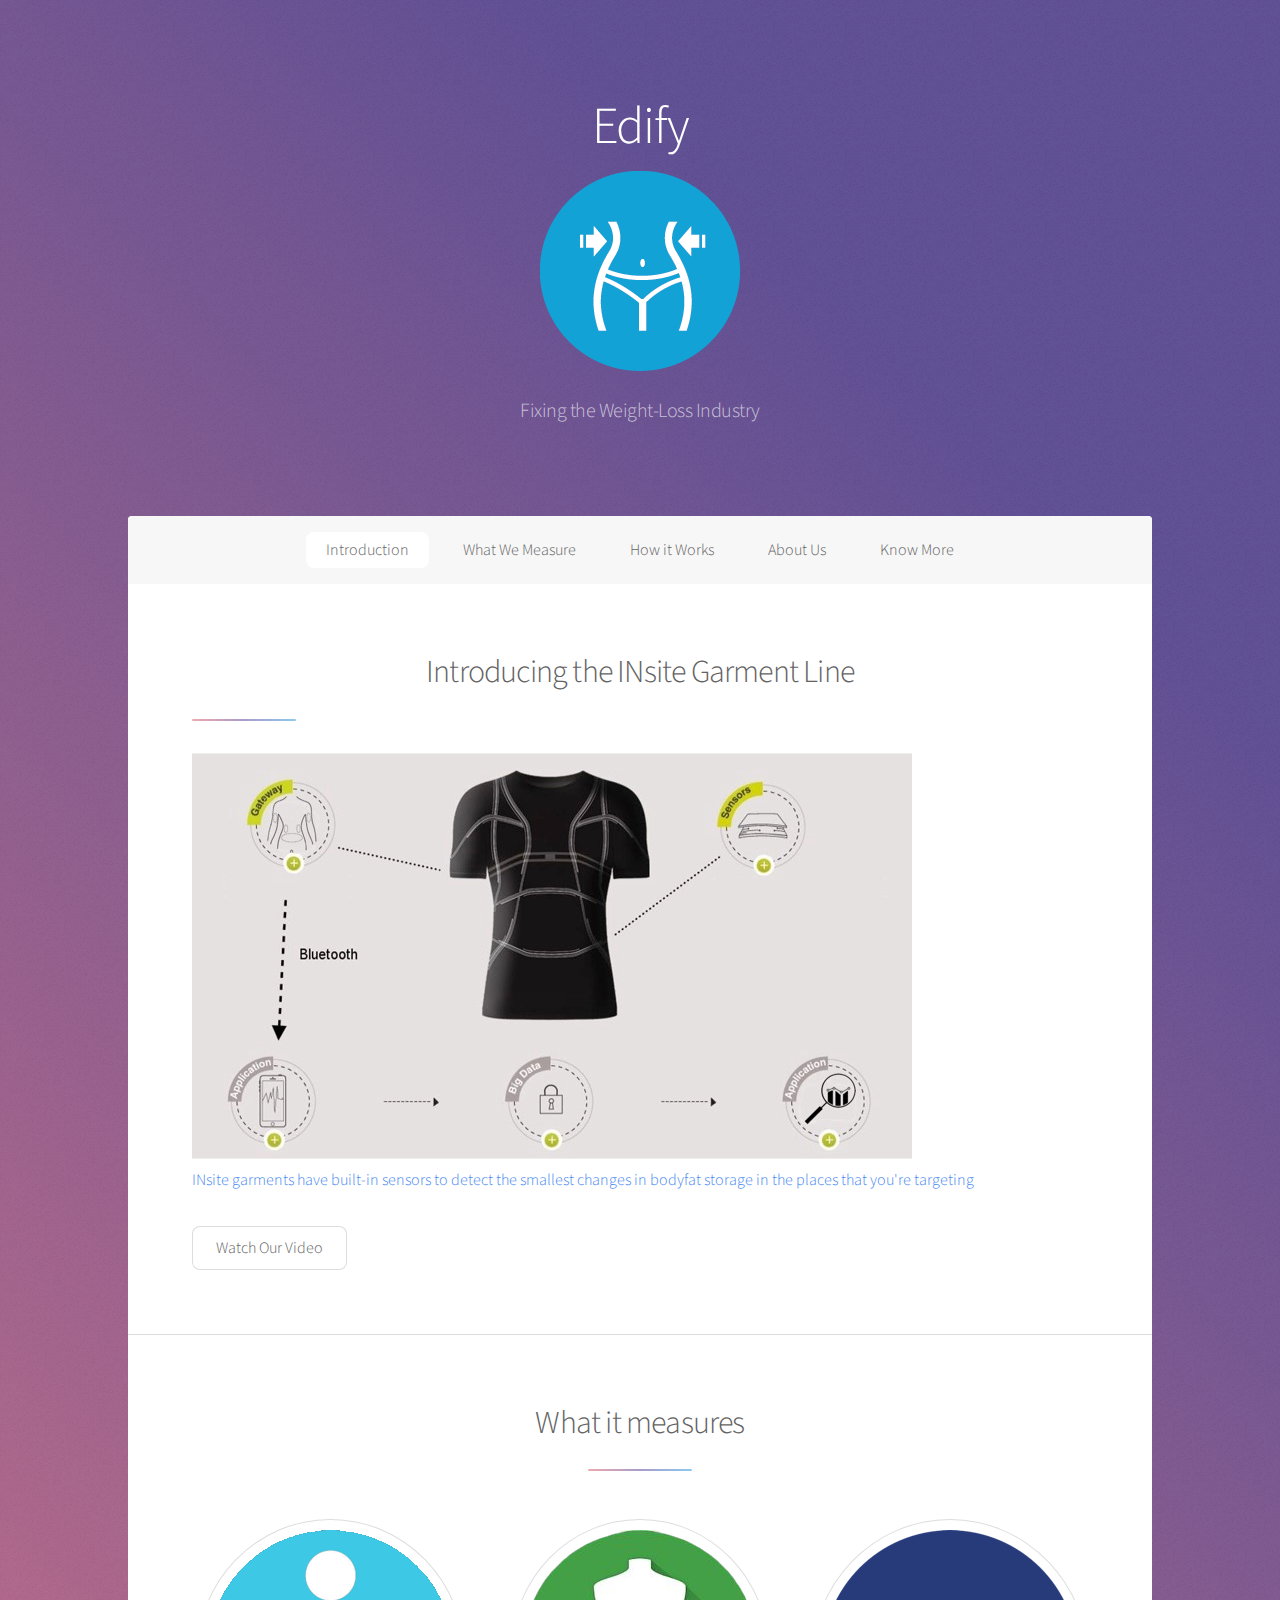
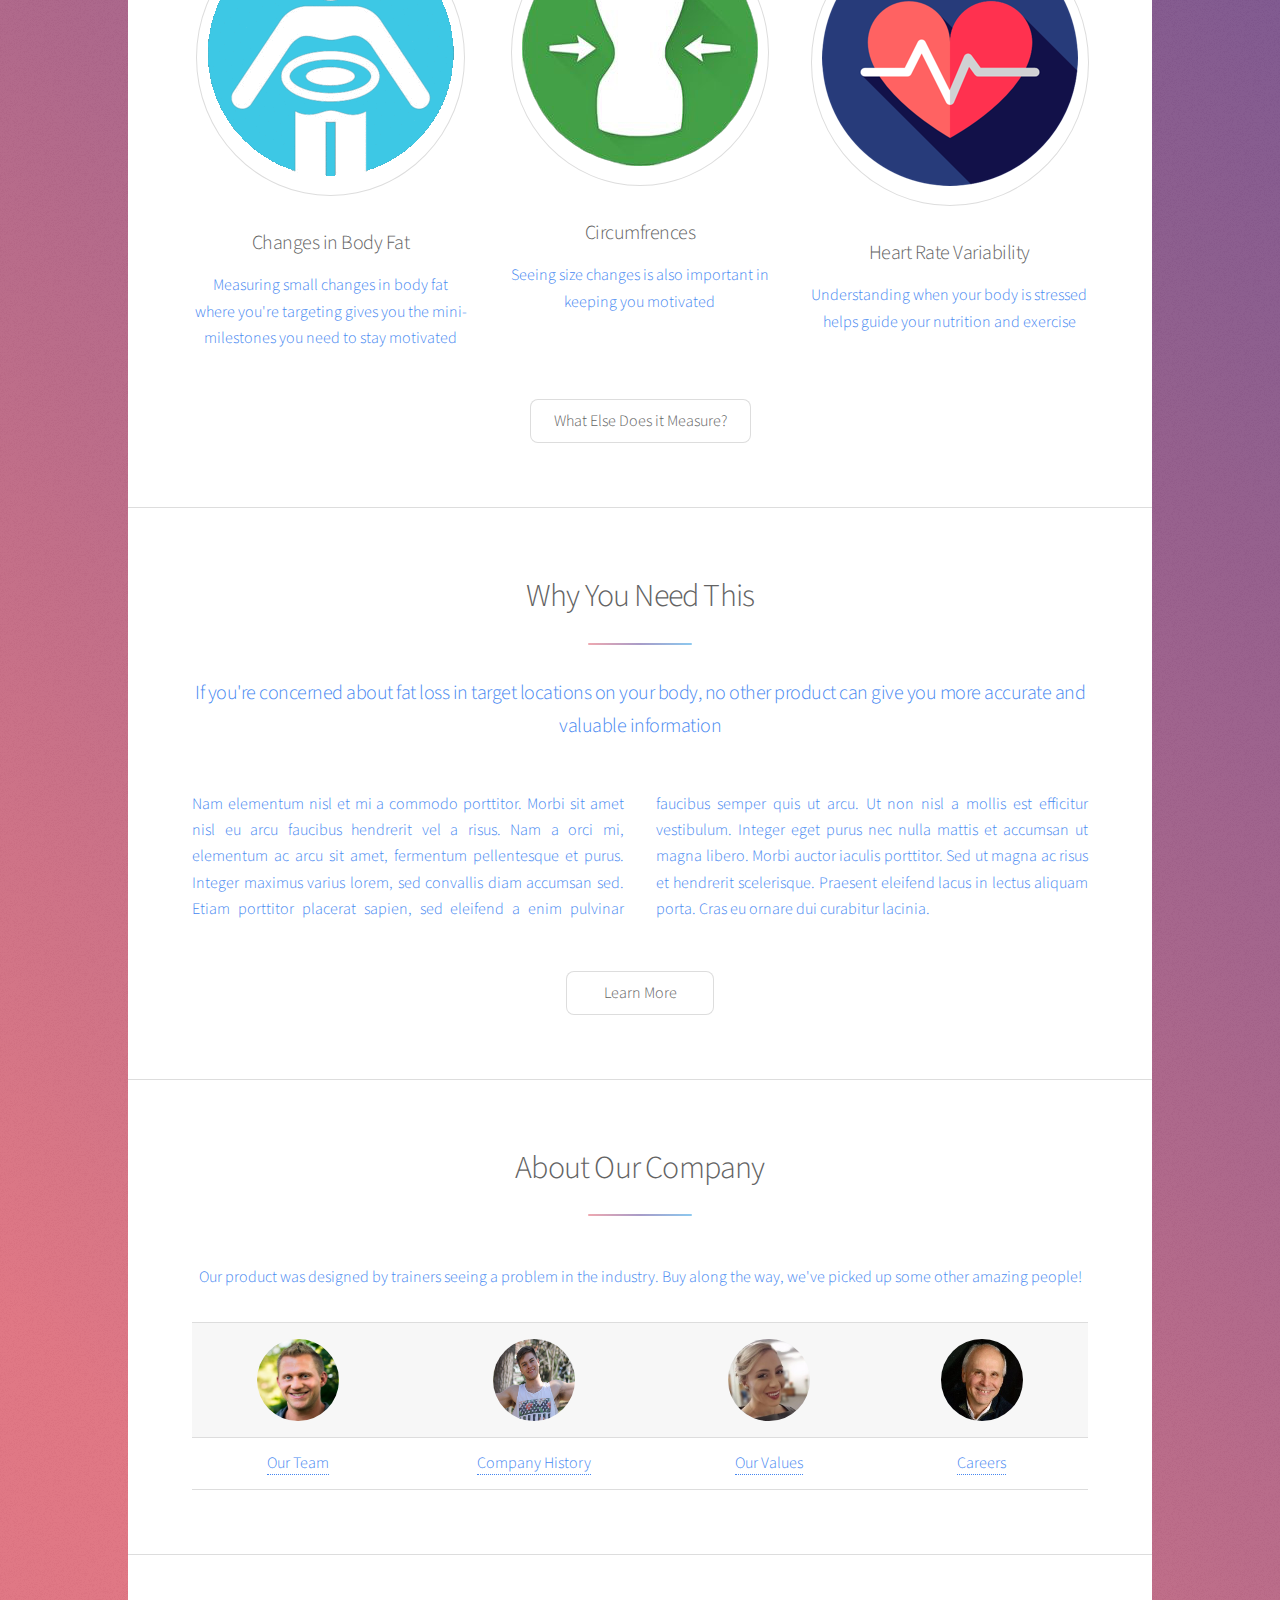
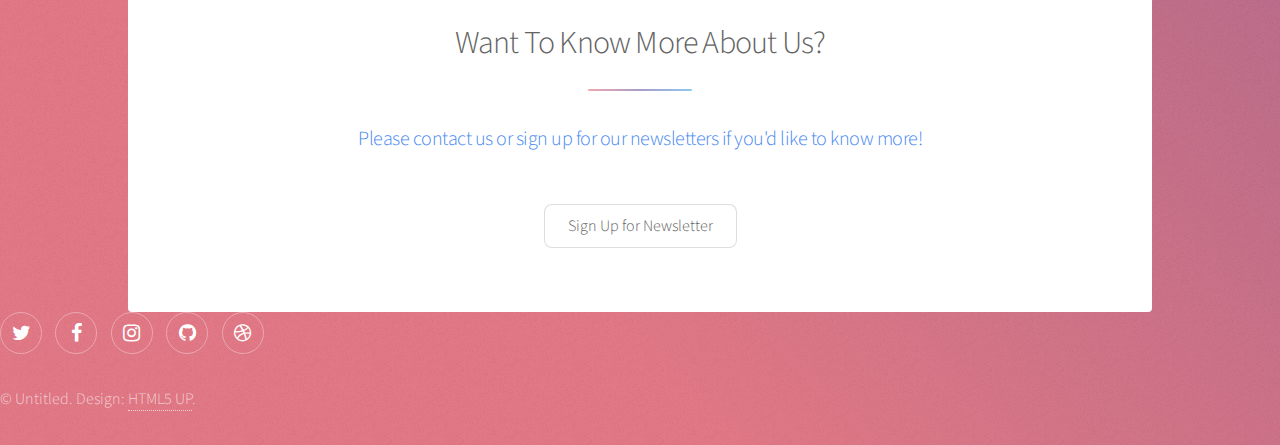
<file: index.html>
<!DOCTYPE HTML>
<!--
	Stellar by HTML5 UP
	html5up.net | @ajlkn
	Free for personal and commercial use under the CCA 3.0 license (html5up.net/license)
-->
<html>
	<head>
		<title>Edify</title>
		<meta charset="utf-8" />
		<meta name="viewport" content="width=device-width, initial-scale=1" />
		<!--[if lte IE 8]><script src="assets/js/ie/html5shiv.js"></script><![endif]-->
		<link rel="stylesheet" href="assets/css/main.css" />
		<!--[if lte IE 9]><link rel="stylesheet" href="assets/css/ie9.css" /><![endif]-->
		<!--[if lte IE 8]><link rel="stylesheet" href="assets/css/ie8.css" /><![endif]-->
		<style>
            .round {
                border-radius: 50%;
                overflow: hidden;
                width: 90px;
                height: 90px;
                padding: 4px;
                display: block;
            }
            .round img {
                display: block;
            /* Stretch 
                  height: 100%;
                  width: 100%; */
            min-width: 100%;
            min-height: 100%;
            }
        </style>
	</head>
	<body>

		<!-- Wrapper -->
			<div id="wrapper">

				<!-- Header -->
					<header id="header" class="alt">
					<h1>Edify</h1>
						<span class="logo"><img src="images/icon2.png" alt="" /></span>
						
						<p>Fixing the Weight-Loss Industry</p>
					</header>

				<!-- Nav -->
					<nav id="nav">
						<ul>
							<li><a href="#intro" class="active">Introduction</a></li>
							<li><a href="#first">What We Measure</a></li>
							<li><a href="#second">How it Works</a></li>
							<li><a href="#third">About Us</a></li>
							<li><a href="#cta">Know More</a></li>
						</ul>
					</nav>

				<!-- Main -->
					<div id="main">

						<!-- Introduction -->
							<section id="intro" class="main">
								<div class="spotlight">
									<div class="content">
										<header class="major" align="center">
											<h2>Introducing the INsite Garment Line</h2>
										</header>
										<div class="imgg" align="center" ><img src="images/shirt.jpg" /></div>
										<p>INsite garments have built-in sensors to detect the smallest changes in bodyfat storage in the places that you're targeting</p>
										<ul class="actions">
										
											<li><a href="edify.mp4" class="button" align="center">Watch Our Video</a></li>
										</ul>
									</div>
									
								</div>
							</section>

						<!-- First Section -->
							<section id="first" class="main special">
								<header class="major">
									<h2>What it measures</h2>
								</header>
								<ul class="features">
									<li>
										<span class="icon major"><img src="images/fat.png"/></span>
										<h3>Changes in Body Fat</h3>
										<p>Measuring small changes in body fat where you're targeting gives you the mini-milestones you need to stay motivated</p>
									</li>
									<li>
										<span class="icon major"><img src="images/waist.png"/></span>
										<h3>Circumfrences</h3>
										<p>Seeing size changes is also important in keeping you motivated</p>
									</li>
									<li>
										<span class="icon major"><img src="images/heart.png"/></span>
										<h3>Heart Rate Variability</h3>
										<p>Understanding when your body is stressed helps guide your nutrition and exercise </p>
									</li>
								</ul>
								<footer class="major">
									<ul class="actions">
										<li><a href="generic.html" class="button">What Else Does it Measure?</a></li>
									</ul>
								</footer>
							</section>

						<!-- Second Section -->
							<section id="second" class="main special">
								<header class="major">
									<h2>Why You Need This</h2>
									<p>If you're concerned about fat loss in target locations on your body, no other product can give you more accurate and valuable information</p>
								</header>
								
								<p class="content">Nam elementum nisl et mi a commodo porttitor. Morbi sit amet nisl eu arcu faucibus hendrerit vel a risus. Nam a orci mi, elementum ac arcu sit amet, fermentum pellentesque et purus. Integer maximus varius lorem, sed convallis diam accumsan sed. Etiam porttitor placerat sapien, sed eleifend a enim pulvinar faucibus semper quis ut arcu. Ut non nisl a mollis est efficitur vestibulum. Integer eget purus nec nulla mattis et accumsan ut magna libero. Morbi auctor iaculis porttitor. Sed ut magna ac risus et hendrerit scelerisque. Praesent eleifend lacus in lectus aliquam porta. Cras eu ornare dui curabitur lacinia.</p>
								<footer class="major">
									<ul class="actions">
										<li><a href="generic.html" class="button">Learn More</a></li>
									</ul>
								</footer>
							</section>

						<!-- About Us -->
							<section id="third" class="main special">	
								<header class="major">
									<h2>About Our Company</h2>
									</header>
									<p>Our product was designed by trainers seeing a problem in the industry.  Buy along the way, we've picked up some other amazing people!</p>
										<table width="100%">
											<tr>
		    									<td colspan="1" align="center"> <img class="round" width= "50%" height= auto src="images/0455d41.jpg"/></td>
												<td colspan="1" align="center"> <img class="round" width= "50%" height= auto src="images/cade.jpg"/></td>
												<td colspan="1" align="center"> <img class="round" width= "50%"  height= auto src="images/lexi.jpg"/></td>
												<td colspan="1" align="center"> <img class="round" width= "50%" height= auto src="images/Terry.jpg"/></td>
											</tr>
										<tr>
		  									<td colspan="1" align="center"> <a href="The Team fixed.html"> Our Team </td>
											<td colspan="1" align="center"> <a href="timeline2.html"> Company History </td>
											<td colspan="1" align="center"> <a href="Our Values fixed.html"> Our Values </td>
											<td colspan="1" align="center"> <a href="Careers fixed.html"> Careers </td>
										</tr>
									</table><ul class="actions">
											
										</ul>
									
							</section>
						<!-- Get Started -->
							<section id="cta" class="main special">
								<header class="major">
									<h2>Want To Know More About Us?</h2>
									<p>Please contact us or sign up for our newsletters if you'd like to know more! </p>
								</header>
								<footer class="major">
									<ul class="actions">
										
										<li><a class="button" id="myBtn">Sign Up for Newsletter</a></li>
									</ul>
								</footer>
								<div id="myModal" class="modal" style="
		display: none;
		position: fixed;
		z-index: 1;
		padding: 100px;
		left: 0;
		top: 0;
		height: 100%;
		width: 100%;
		overflow: auto;
		background-color: rgb(0,0,0);
		background-color: rgba(0,0,0,0.0);">

	<!this div is the actual content of the popup, the div above this one just sets up the popup for javascript>
	<div class="modal-content" style="
		background-color: #ffffff;
		margin: auto;
		padding: 20px;
		border: solid 1px #888;
		width: 80%;">
		<span class="close" style="color: #aaaaaa;
		float: right;
		font-size: 28px;
		font-weight: bold;">&times;</span>
		<center>

		<div id="main" style="background-color: #555;">
			<img src="images/newsletter.png" style="height:150px;width:150px;"/>
			<br />
			<h1 style="color: white;">Keep in touch.</h1>
			<h3 style="color: white;">Our newsletter is the best way to stay up-to-date on our projects and other information.</h3>
			<br />
			<p style="color: white;">Don't worry, we hate spam too.</p>

		</div>

		<div id="form" style="width: 540px; padding: 10px; border-radius: 20px; overflow: hidden;" style="background-color: #ffffff;">
		<form>
			<div>
				
					<input type="text" name="name" placeholder="Name" style="color: white;"/>
				
				
					<input type="email" name="email" placeholder="Email Address"/>
				
			</div>
			<p>
				<div id="form-subscribe">
					<button type="submit" style="font-size: 16px;">Subscribe</button>
				</div>
			</div>
		</form>
		</div>

		</center>
	</div>
</div>


<script>
var modal = document.getElementById("myModal");
var btn = document.getElementById("myBtn");
var span = document.getElementsByClassName("close")[0];
btn.onclick = function() {
	modal.style.display = "block";
}	
span.onclick = function() {
	modal.style.display = "none";
}
window.onclick = function(element) {
	if (event.target == modal) {
		modal.style.display = "none";
	}
}
</script>
							</section>

					</div>

				<!-- Footer 
					<footer id="footer">
						<section>
							<h2>Aliquam sed mauris</h2>
							<p>Sed lorem ipsum dolor sit amet et nullam consequat feugiat consequat magna adipiscing tempus etiam dolore veroeros. eget dapibus mauris. Cras aliquet, nisl ut viverra sollicitudin, ligula erat egestas velit, vitae tincidunt odio.</p>
							<ul class="actions">
								<li><a href="generic.html" class="button">Learn More</a></li>
							</ul>
						</section>
						<section>
							<h2>Etiam feugiat</h2>
							<dl class="alt">
								<dt>Address</dt>
								<dd>1234 Somewhere Road &bull; Nashville, TN 00000 &bull; USA</dd>
								<dt>Phone</dt>
								<dd>(000) 000-0000 x 0000</dd>
								<dt>Email</dt>
								<dd><a href="#">appl0051@umn.edu</a></dd>
							</dl>-->
							<ul class="icons" align="centered">
								<li><a href="https://twitter.com/EdifyYourBody" align="centered" class="icon fa-twitter alt"><span class="label">Twitter</span></a></li>
								<li><a href="https://www.facebook.com/DIY-Health-303460433114588/?ref=bookmarks" align="centered" class="icon fa-facebook alt"><span class="label">Facebook</span></a></li>
								<li><a href="#" align="centered" class="icon fa-instagram alt"><span class="label">Instagram</span></a></li>
								<li><a href="#" align="centered" class="icon fa-github alt"><span class="label">GitHub</span></a></li>
								<li><a href="#" align="centered" class="icon fa-dribbble alt"><span class="label">Dribbble</span></a></li>
							</ul>
						</section>
						<p class="copyright">&copy; Untitled. Design: <a href="https://html5up.net">HTML5 UP</a>.</p>
					</footer>

			</div>

		<!-- Scripts -->
			<script src="assets/js/jquery.min.js"></script>
			<script src="assets/js/jquery.scrollex.min.js"></script>
			<script src="assets/js/jquery.scrolly.min.js"></script>
			<script src="assets/js/skel.min.js"></script>
			<script src="assets/js/util.js"></script>
			<!--[if lte IE 8]><script src="assets/js/ie/respond.min.js"></script><![endif]-->
			<script src="assets/js/main.js"></script>

	</body>
</html>
</file>
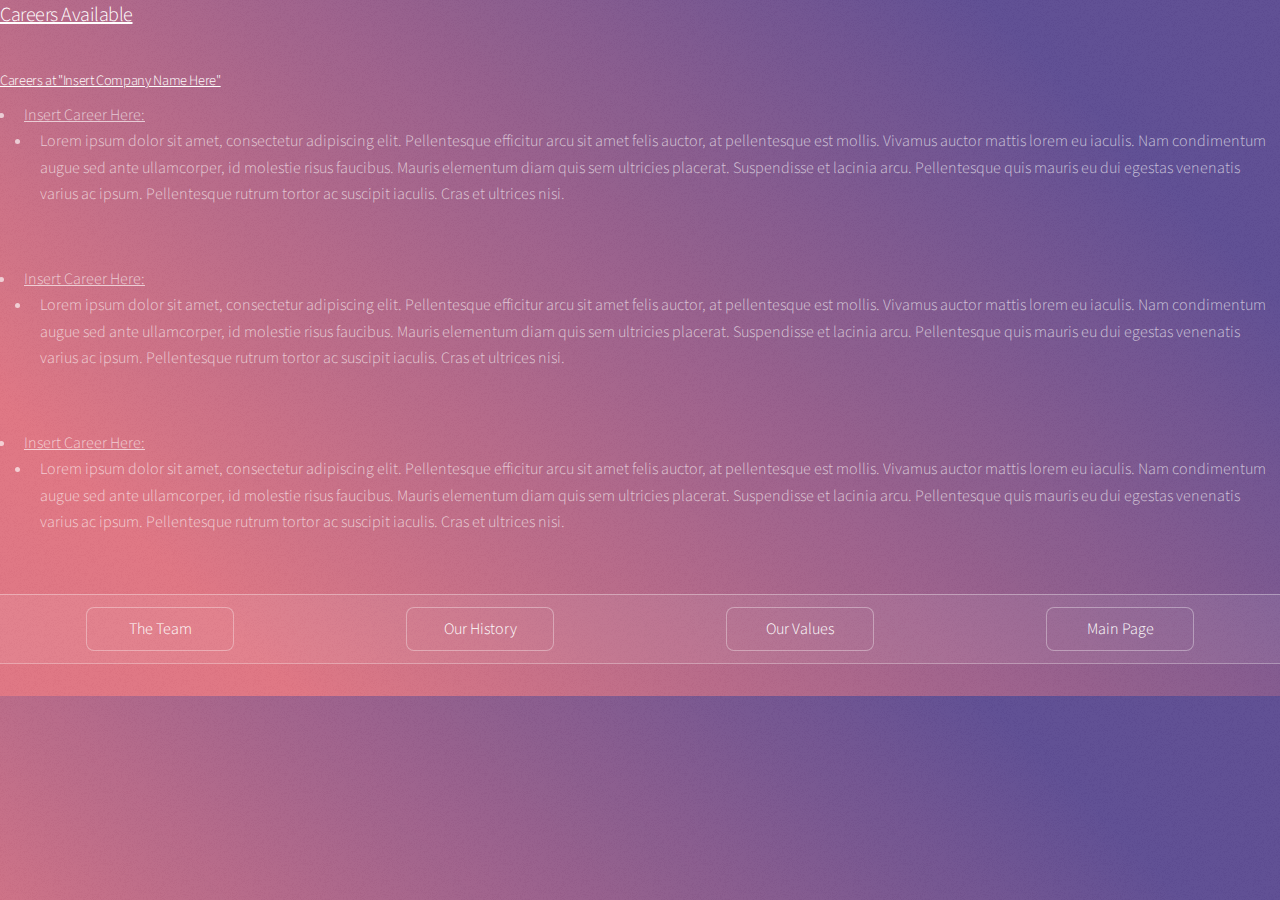
<file: Careers fixed.html>
<!doctype html>
<body>
   <link rel="stylesheet" href="assets/css/main.css">
	<h3><u> Careers Available </u></h3>
	<br>
	<h5><u> Careers at "Insert Company Name Here"</u></h5>
	<ul>
	  <li><u> Insert Career Here: </u></li>
	    <ul>
	      <li> Lorem ipsum dolor sit amet, consectetur adipiscing elit. Pellentesque efficitur arcu sit amet felis auctor, at pellentesque est mollis. Vivamus auctor mattis lorem eu iaculis. Nam condimentum augue sed ante ullamcorper, id molestie risus faucibus. Mauris elementum diam quis sem ultricies placerat. Suspendisse et lacinia arcu. Pellentesque quis mauris eu dui egestas venenatis varius ac ipsum. Pellentesque rutrum tortor ac suscipit iaculis. Cras et ultrices nisi. </li>
	    </ul>
	  <br>
	  <li><u> Insert Career Here: </u></li>
	    <ul>
	      <li> Lorem ipsum dolor sit amet, consectetur adipiscing elit. Pellentesque efficitur arcu sit amet felis auctor, at pellentesque est mollis. Vivamus auctor mattis lorem eu iaculis. Nam condimentum augue sed ante ullamcorper, id molestie risus faucibus. Mauris elementum diam quis sem ultricies placerat. Suspendisse et lacinia arcu. Pellentesque quis mauris eu dui egestas venenatis varius ac ipsum. Pellentesque rutrum tortor ac suscipit iaculis. Cras et ultrices nisi. </li>
	    </ul>
	  <br>
	  <li><u> Insert Career Here: </u></li>
	     <ul>
	       <li> Lorem ipsum dolor sit amet, consectetur adipiscing elit. Pellentesque efficitur arcu sit amet felis auctor, at pellentesque est mollis. Vivamus auctor mattis lorem eu iaculis. Nam condimentum augue sed ante ullamcorper, id molestie risus faucibus. Mauris elementum diam quis sem ultricies placerat. Suspendisse et lacinia arcu. Pellentesque quis mauris eu dui egestas venenatis varius ac ipsum. Pellentesque rutrum tortor ac suscipit iaculis. Cras et ultrices nisi. </li>
	    </ul>
	</ul>
	<br>
	<table width="100%" align="center">
		<tr>
			<td colspan="1" align="center"><a href="the team fixed.html" class="button">The Team</a>
			<td colspan="1" align="center"><a href="timeline2.html" class="button">Our History</a>
			<td colspan="1" align="center"><a href="Our Values fixed.html" class="button">Our Values</a>
			<td colspan="1" align="center"><a href="index.html" class="button">Main Page</a>
		</tr>
    
    
</body>
</html>
</file>
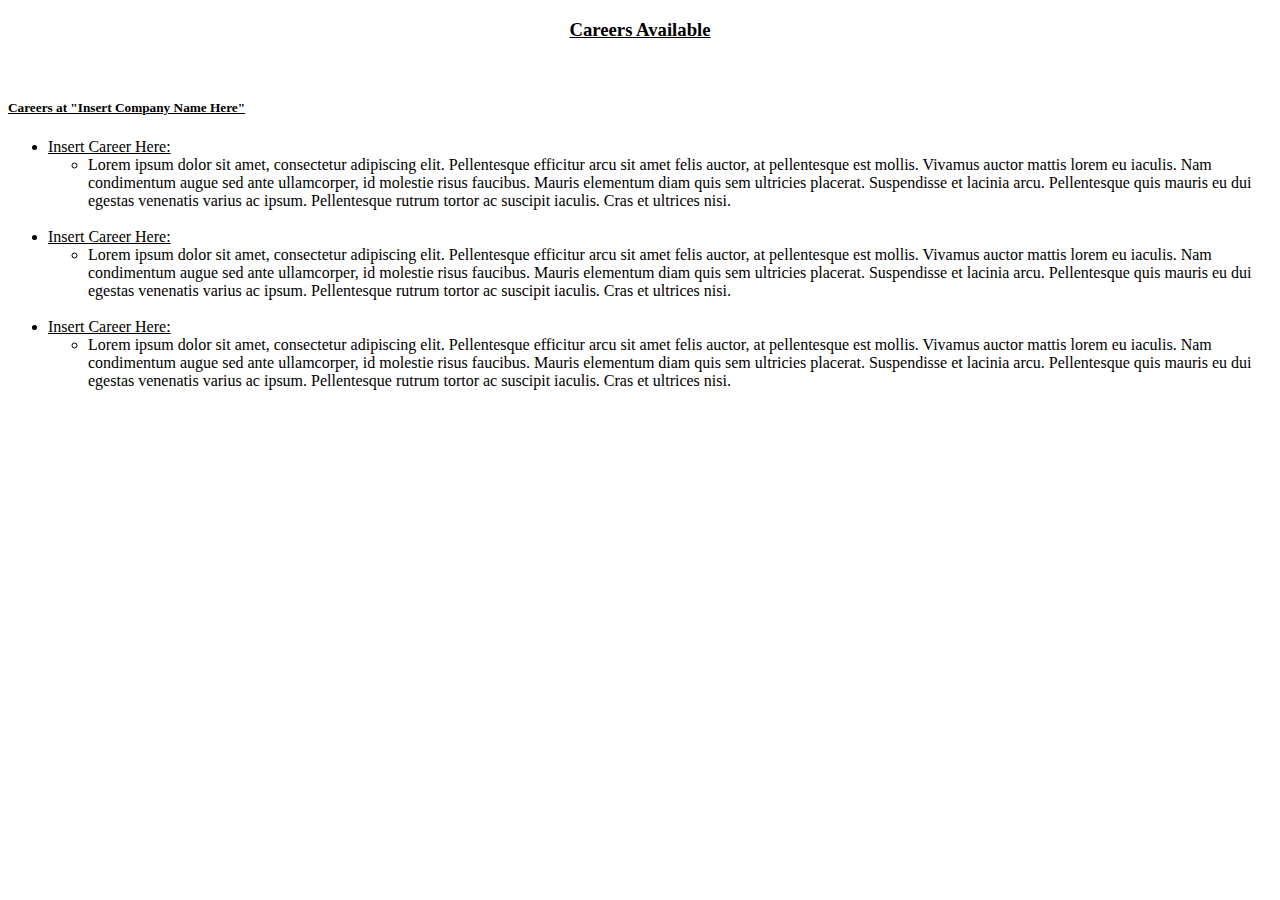
<file: Careers.html>
<!doctype html>
<body>
    <link rel="stylesheet" type="text/css" href="The Team.css">
	<h3><u> Careers Available </u></h3>
	<br>
	<h5><u> Careers at "Insert Company Name Here"</u></h5>
	<ul>
	  <li><u> Insert Career Here: </u></li>
	    <ul>
	      <li> Lorem ipsum dolor sit amet, consectetur adipiscing elit. Pellentesque efficitur arcu sit amet felis auctor, at pellentesque est mollis. Vivamus auctor mattis lorem eu iaculis. Nam condimentum augue sed ante ullamcorper, id molestie risus faucibus. Mauris elementum diam quis sem ultricies placerat. Suspendisse et lacinia arcu. Pellentesque quis mauris eu dui egestas venenatis varius ac ipsum. Pellentesque rutrum tortor ac suscipit iaculis. Cras et ultrices nisi. </li>
	    </ul>
	  <br>
	  <li><u> Insert Career Here: </u></li>
	    <ul>
	      <li> Lorem ipsum dolor sit amet, consectetur adipiscing elit. Pellentesque efficitur arcu sit amet felis auctor, at pellentesque est mollis. Vivamus auctor mattis lorem eu iaculis. Nam condimentum augue sed ante ullamcorper, id molestie risus faucibus. Mauris elementum diam quis sem ultricies placerat. Suspendisse et lacinia arcu. Pellentesque quis mauris eu dui egestas venenatis varius ac ipsum. Pellentesque rutrum tortor ac suscipit iaculis. Cras et ultrices nisi. </li>
	    </ul>
	  <br>
	  <li><u> Insert Career Here: </u></li>
	     <ul>
	       <li> Lorem ipsum dolor sit amet, consectetur adipiscing elit. Pellentesque efficitur arcu sit amet felis auctor, at pellentesque est mollis. Vivamus auctor mattis lorem eu iaculis. Nam condimentum augue sed ante ullamcorper, id molestie risus faucibus. Mauris elementum diam quis sem ultricies placerat. Suspendisse et lacinia arcu. Pellentesque quis mauris eu dui egestas venenatis varius ac ipsum. Pellentesque rutrum tortor ac suscipit iaculis. Cras et ultrices nisi. </li>
	    </ul>
	</ul>
</body>
</html>
</file>
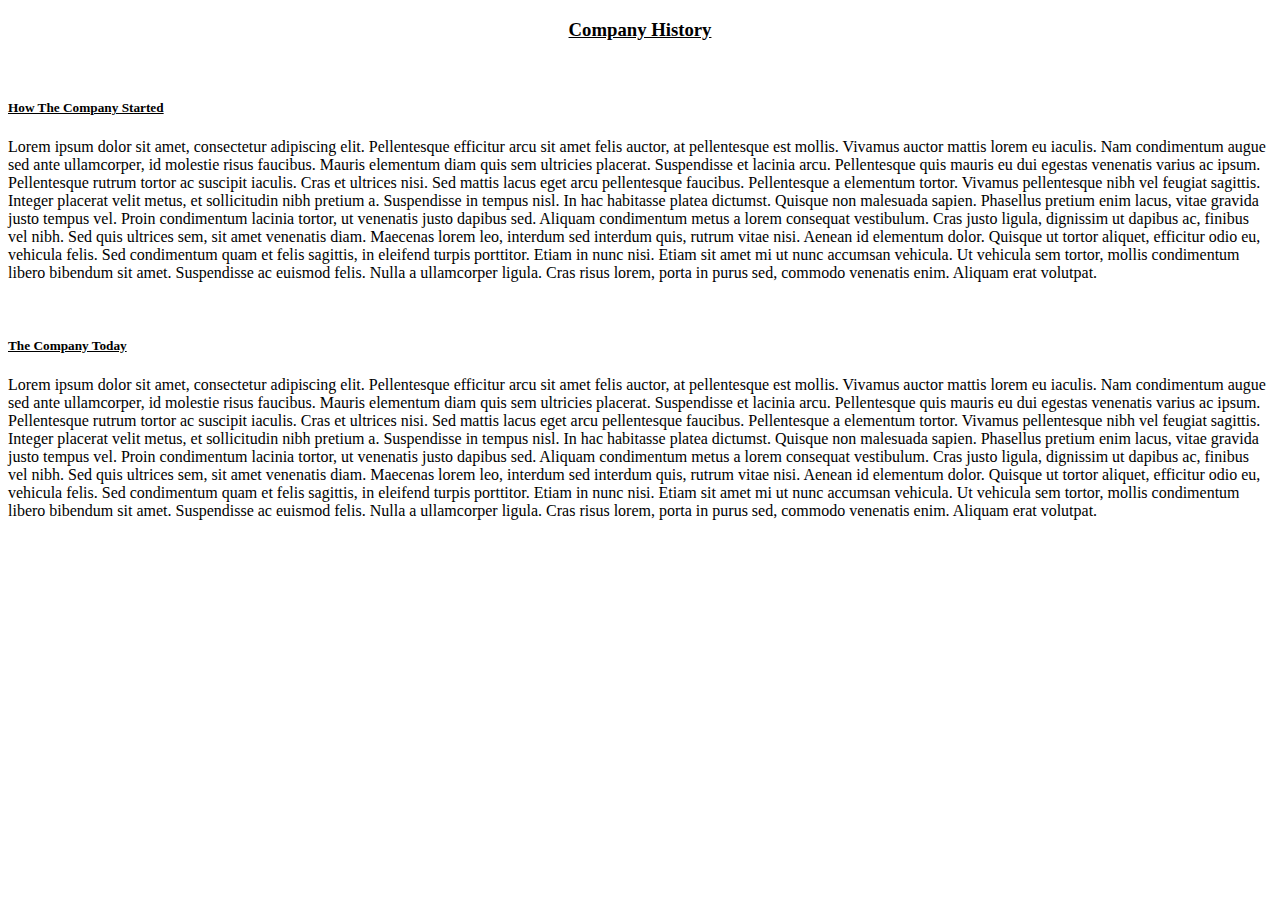
<file: Company History.html>
<!doctype html>
<body>
    <link rel="stylesheet" type="text/css" href="The Team.css">
	<h3><u> Company History </u></h3>
	<br>
	<h5><u> How The Company Started </u></h5>
	<p> Lorem ipsum dolor sit amet, consectetur adipiscing elit. Pellentesque efficitur arcu sit amet felis auctor, at pellentesque est mollis. Vivamus auctor mattis lorem eu iaculis. Nam condimentum augue sed ante ullamcorper, id molestie risus faucibus. Mauris elementum diam quis sem ultricies placerat. Suspendisse et lacinia arcu. Pellentesque quis mauris eu dui egestas venenatis varius ac ipsum. Pellentesque rutrum tortor ac suscipit iaculis. Cras et ultrices nisi. Sed mattis lacus eget arcu pellentesque faucibus. Pellentesque a elementum tortor. Vivamus pellentesque nibh vel feugiat sagittis. Integer placerat velit metus, et sollicitudin nibh pretium a. Suspendisse in tempus nisl. In hac habitasse platea dictumst. Quisque non malesuada sapien. Phasellus pretium enim lacus, vitae gravida justo tempus vel. Proin condimentum lacinia tortor, ut venenatis justo dapibus sed. Aliquam condimentum metus a lorem consequat vestibulum. Cras justo ligula, dignissim ut dapibus ac, finibus vel nibh. Sed quis ultrices sem, sit amet venenatis diam. Maecenas lorem leo, interdum sed interdum quis, rutrum vitae nisi. Aenean id elementum dolor. Quisque ut tortor aliquet, efficitur odio eu, vehicula felis. Sed condimentum quam et felis sagittis, in eleifend turpis porttitor. Etiam in nunc nisi. Etiam sit amet mi ut nunc accumsan vehicula. Ut vehicula sem tortor, mollis condimentum libero bibendum sit amet. Suspendisse ac euismod felis. Nulla a ullamcorper ligula. Cras risus lorem, porta in purus sed, commodo venenatis enim. Aliquam erat volutpat. </p>
	<br>
	<h5><u> The Company Today </u></h5>
	<p> Lorem ipsum dolor sit amet, consectetur adipiscing elit. Pellentesque efficitur arcu sit amet felis auctor, at pellentesque est mollis. Vivamus auctor mattis lorem eu iaculis. Nam condimentum augue sed ante ullamcorper, id molestie risus faucibus. Mauris elementum diam quis sem ultricies placerat. Suspendisse et lacinia arcu. Pellentesque quis mauris eu dui egestas venenatis varius ac ipsum. Pellentesque rutrum tortor ac suscipit iaculis. Cras et ultrices nisi. Sed mattis lacus eget arcu pellentesque faucibus. Pellentesque a elementum tortor. Vivamus pellentesque nibh vel feugiat sagittis. Integer placerat velit metus, et sollicitudin nibh pretium a. Suspendisse in tempus nisl. In hac habitasse platea dictumst. Quisque non malesuada sapien. Phasellus pretium enim lacus, vitae gravida justo tempus vel. Proin condimentum lacinia tortor, ut venenatis justo dapibus sed. Aliquam condimentum metus a lorem consequat vestibulum. Cras justo ligula, dignissim ut dapibus ac, finibus vel nibh. Sed quis ultrices sem, sit amet venenatis diam. Maecenas lorem leo, interdum sed interdum quis, rutrum vitae nisi. Aenean id elementum dolor. Quisque ut tortor aliquet, efficitur odio eu, vehicula felis. Sed condimentum quam et felis sagittis, in eleifend turpis porttitor. Etiam in nunc nisi. Etiam sit amet mi ut nunc accumsan vehicula. Ut vehicula sem tortor, mollis condimentum libero bibendum sit amet. Suspendisse ac euismod felis. Nulla a ullamcorper ligula. Cras risus lorem, porta in purus sed, commodo venenatis enim. Aliquam erat volutpat. </p>
</body>
</html>
</file>
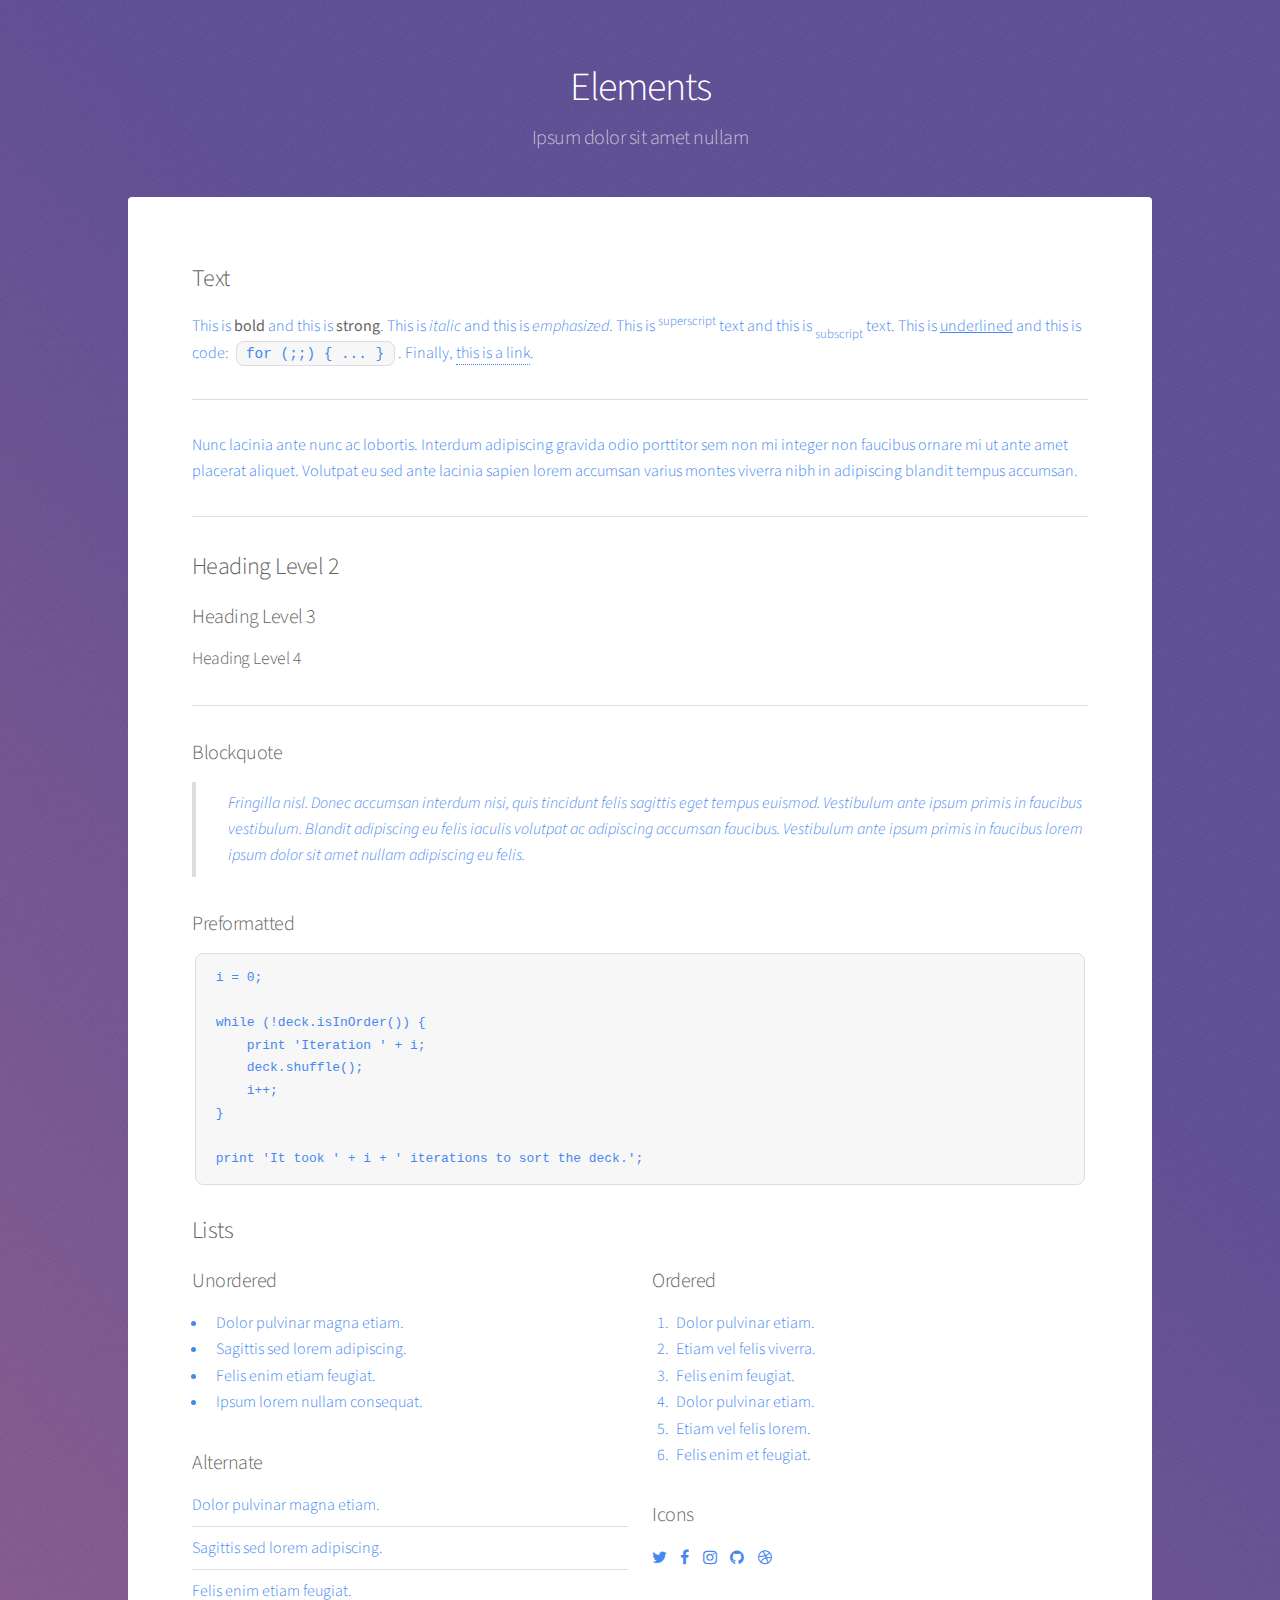
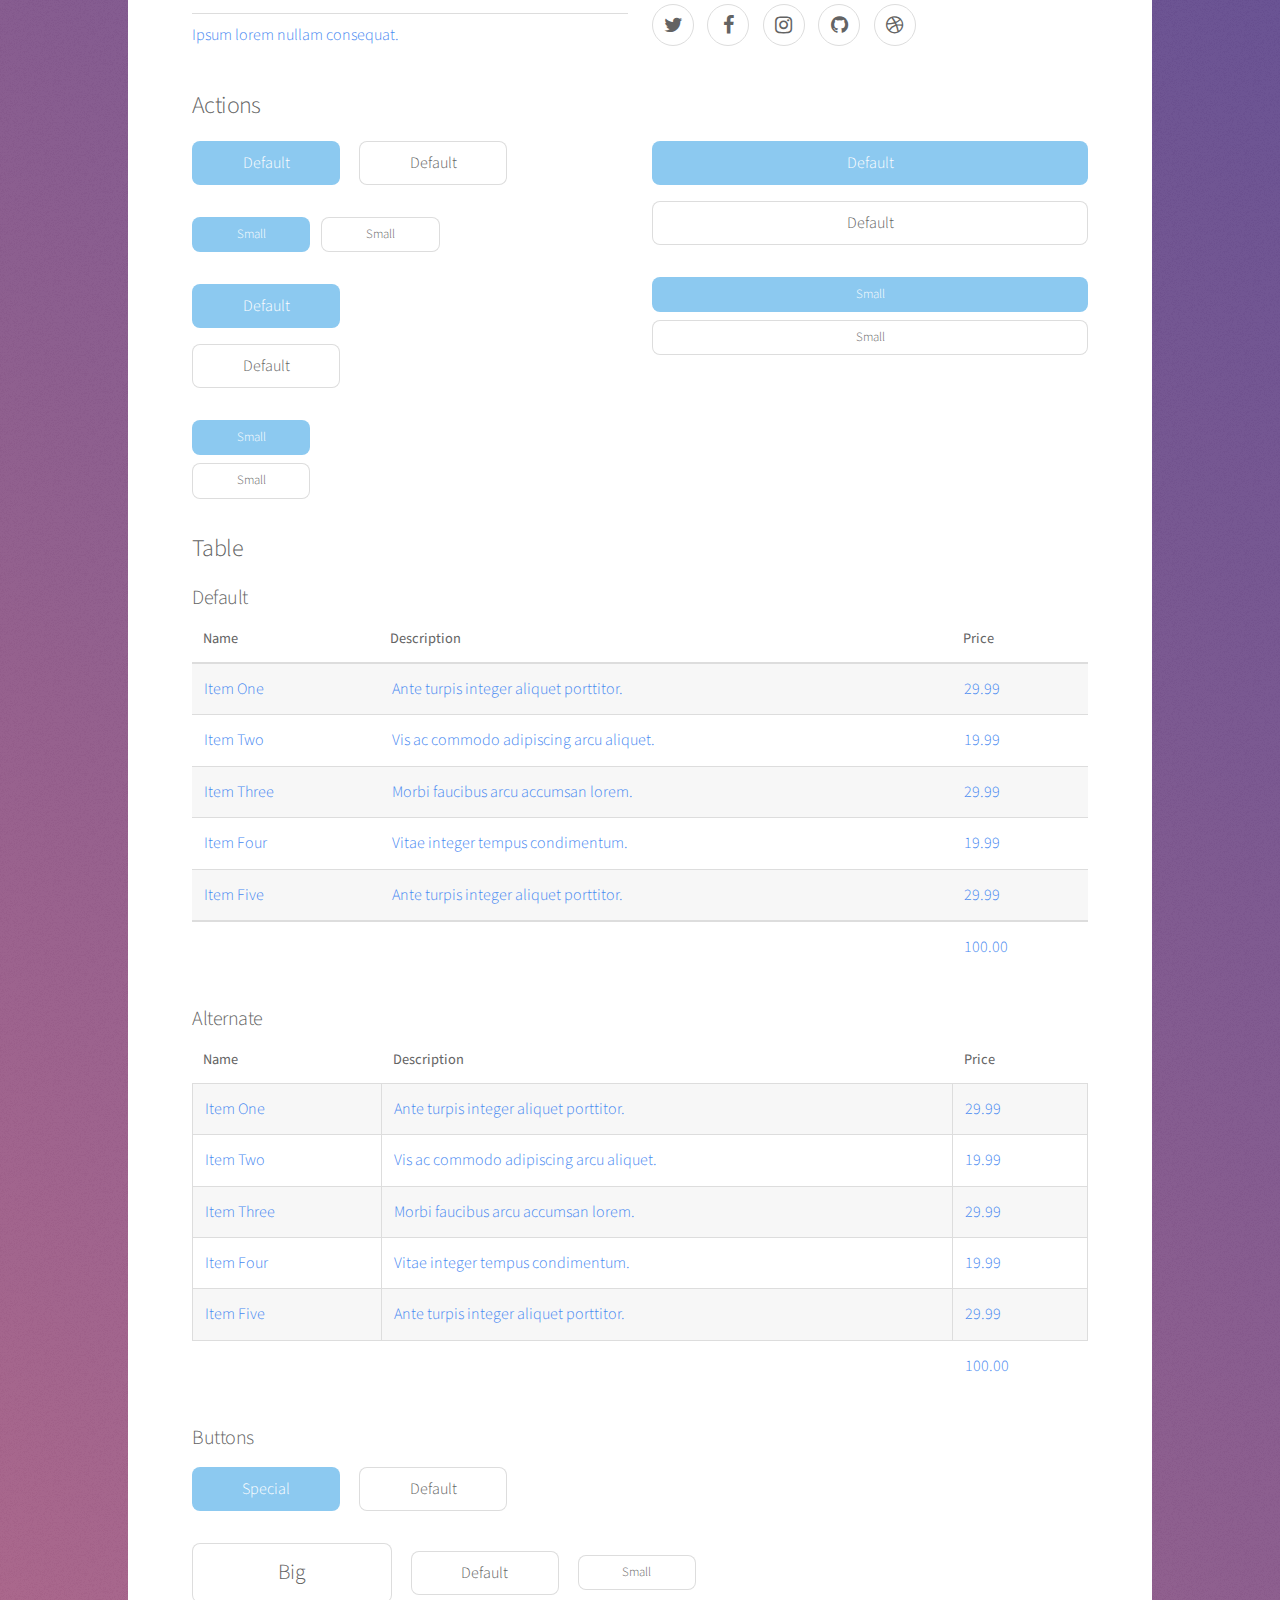
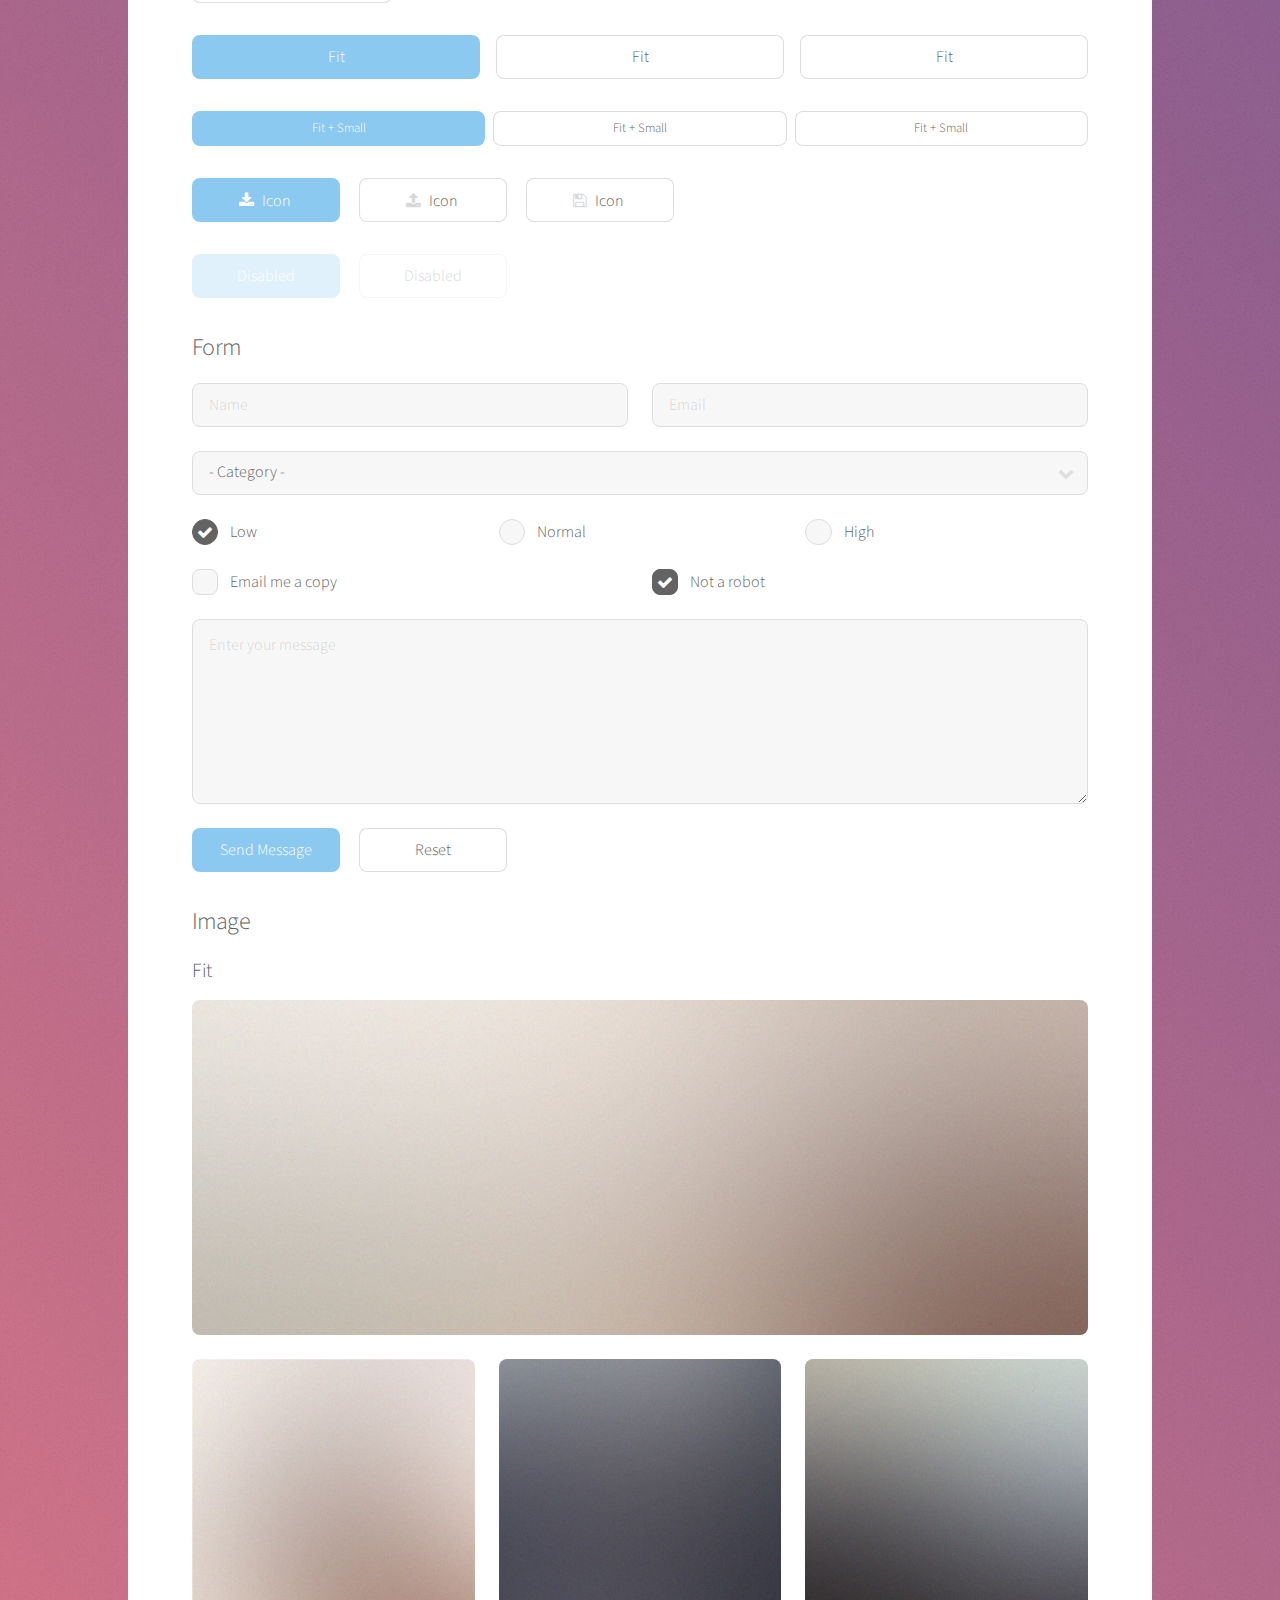
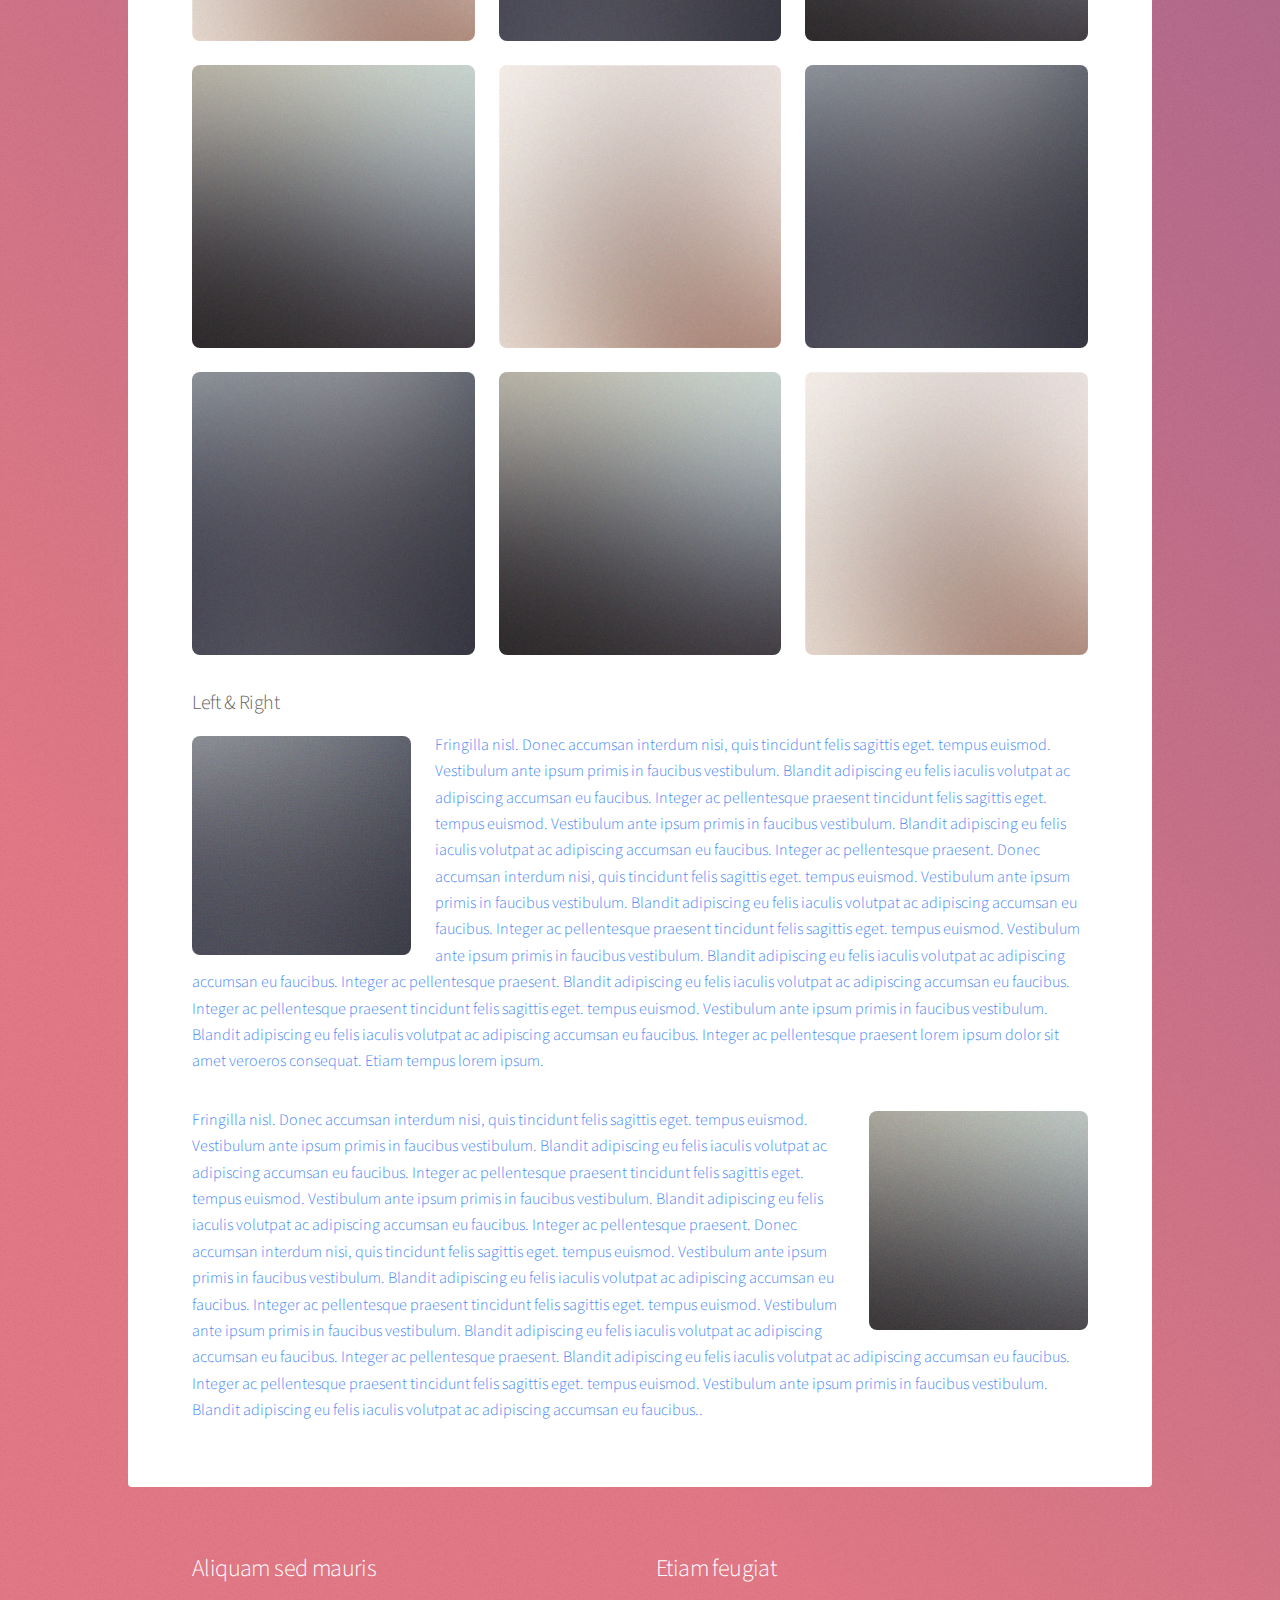
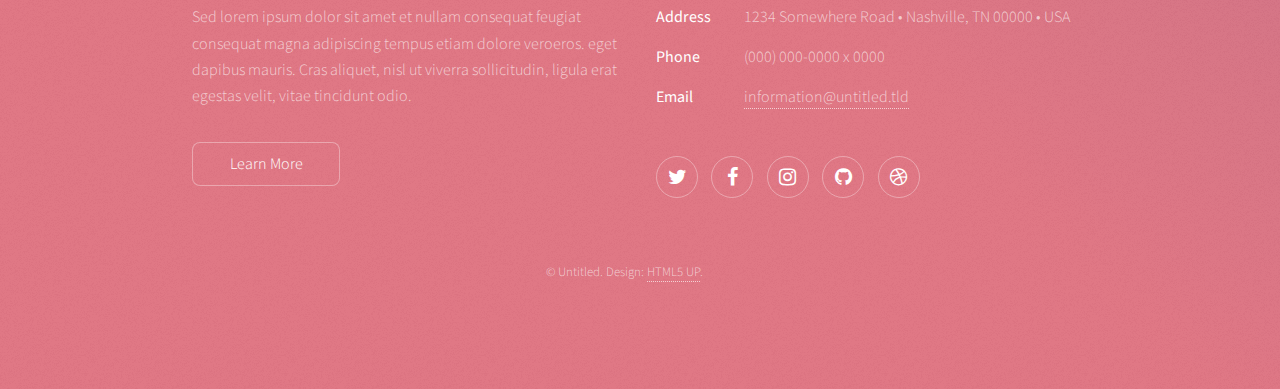
<file: elements.html>
<!DOCTYPE HTML>
<!--
	Stellar by HTML5 UP
	html5up.net | @ajlkn
	Free for personal and commercial use under the CCA 3.0 license (html5up.net/license)
-->
<html>
	<head>
		<title>Elements - Stellar by HTML5 UP</title>
		<meta charset="utf-8" />
		<meta name="viewport" content="width=device-width, initial-scale=1" />
		<!--[if lte IE 8]><script src="assets/js/ie/html5shiv.js"></script><![endif]-->
		<link rel="stylesheet" href="assets/css/main.css" />
		<!--[if lte IE 9]><link rel="stylesheet" href="assets/css/ie9.css" /><![endif]-->
		<!--[if lte IE 8]><link rel="stylesheet" href="assets/css/ie8.css" /><![endif]-->
	</head>
	<body>

		<!-- Wrapper -->
			<div id="wrapper">

				<!-- Header -->
					<header id="header">
						<h1>Elements</h1>
						<p>Ipsum dolor sit amet nullam</p>
					</header>

				<!-- Main -->
					<div id="main">

						<!-- Content -->
							<section id="content" class="main">

								<!-- Text -->
									<section>
										<h2>Text</h2>
										<p>This is <b>bold</b> and this is <strong>strong</strong>. This is <i>italic</i> and this is <em>emphasized</em>.
										This is <sup>superscript</sup> text and this is <sub>subscript</sub> text.
										This is <u>underlined</u> and this is code: <code>for (;;) { ... }</code>. Finally, <a href="#">this is a link</a>.</p>
										<hr />
										<p>Nunc lacinia ante nunc ac lobortis. Interdum adipiscing gravida odio porttitor sem non mi integer non faucibus ornare mi ut ante amet placerat aliquet. Volutpat eu sed ante lacinia sapien lorem accumsan varius montes viverra nibh in adipiscing blandit tempus accumsan.</p>
										<hr />
										<h2>Heading Level 2</h2>
										<h3>Heading Level 3</h3>
										<h4>Heading Level 4</h4>
										<hr />
										<h3>Blockquote</h3>
										<blockquote>Fringilla nisl. Donec accumsan interdum nisi, quis tincidunt felis sagittis eget tempus euismod. Vestibulum ante ipsum primis in faucibus vestibulum. Blandit adipiscing eu felis iaculis volutpat ac adipiscing accumsan faucibus. Vestibulum ante ipsum primis in faucibus lorem ipsum dolor sit amet nullam adipiscing eu felis.</blockquote>
										<h3>Preformatted</h3>
										<pre><code>i = 0;

while (!deck.isInOrder()) {
    print 'Iteration ' + i;
    deck.shuffle();
    i++;
}

print 'It took ' + i + ' iterations to sort the deck.';</code></pre>
									</section>

								<!-- Lists -->
									<section>
										<h2>Lists</h2>
										<div class="row">
											<div class="6u 12u$(medium)">
												<h3>Unordered</h3>
												<ul>
													<li>Dolor pulvinar magna etiam.</li>
													<li>Sagittis sed lorem adipiscing.</li>
													<li>Felis enim etiam feugiat.</li>
													<li>Ipsum lorem nullam consequat.</li>
												</ul>
												<h3>Alternate</h3>
												<ul class="alt">
													<li>Dolor pulvinar magna etiam.</li>
													<li>Sagittis sed lorem adipiscing.</li>
													<li>Felis enim etiam feugiat.</li>
													<li>Ipsum lorem nullam consequat.</li>
												</ul>
											</div>
											<div class="6u$ 12u$(medium)">
												<h3>Ordered</h3>
												<ol>
													<li>Dolor pulvinar etiam.</li>
													<li>Etiam vel felis viverra.</li>
													<li>Felis enim feugiat.</li>
													<li>Dolor pulvinar etiam.</li>
													<li>Etiam vel felis lorem.</li>
													<li>Felis enim et feugiat.</li>
												</ol>
												<h3>Icons</h3>
												<ul class="icons">
													<li><a href="#" class="icon fa-twitter"><span class="label">Twitter</span></a></li>
													<li><a href="#" class="icon fa-facebook"><span class="label">Facebook</span></a></li>
													<li><a href="#" class="icon fa-instagram"><span class="label">Instagram</span></a></li>
													<li><a href="#" class="icon fa-github"><span class="label">GitHub</span></a></li>
													<li><a href="#" class="icon fa-dribbble"><span class="label">Dribbble</span></a></li>
												</ul>
												<ul class="icons">
													<li><a href="#" class="icon alt fa-twitter"><span class="label">Twitter</span></a></li>
													<li><a href="#" class="icon alt fa-facebook"><span class="label">Facebook</span></a></li>
													<li><a href="#" class="icon alt fa-instagram"><span class="label">Instagram</span></a></li>
													<li><a href="#" class="icon alt fa-github"><span class="label">GitHub</span></a></li>
													<li><a href="#" class="icon alt fa-dribbble"><span class="label">Dribbble</span></a></li>
												</ul>
											</div>
										</div>
										<h2>Actions</h2>
										<div class="row">
											<div class="6u 12u$(medium)">
												<ul class="actions">
													<li><a href="#" class="button special">Default</a></li>
													<li><a href="#" class="button">Default</a></li>
												</ul>
												<ul class="actions small">
													<li><a href="#" class="button special small">Small</a></li>
													<li><a href="#" class="button small">Small</a></li>
												</ul>
												<ul class="actions vertical">
													<li><a href="#" class="button special">Default</a></li>
													<li><a href="#" class="button">Default</a></li>
												</ul>
												<ul class="actions vertical small">
													<li><a href="#" class="button special small">Small</a></li>
													<li><a href="#" class="button small">Small</a></li>
												</ul>
											</div>
											<div class="6u 12u$(medium)">
												<ul class="actions vertical">
													<li><a href="#" class="button special fit">Default</a></li>
													<li><a href="#" class="button fit">Default</a></li>
												</ul>
												<ul class="actions vertical small">
													<li><a href="#" class="button special small fit">Small</a></li>
													<li><a href="#" class="button small fit">Small</a></li>
												</ul>
											</div>
										</div>
									</section>

								<!-- Table -->
									<section>
										<h2>Table</h2>
										<h3>Default</h3>
										<div class="table-wrapper">
											<table>
												<thead>
													<tr>
														<th>Name</th>
														<th>Description</th>
														<th>Price</th>
													</tr>
												</thead>
												<tbody>
													<tr>
														<td>Item One</td>
														<td>Ante turpis integer aliquet porttitor.</td>
														<td>29.99</td>
													</tr>
													<tr>
														<td>Item Two</td>
														<td>Vis ac commodo adipiscing arcu aliquet.</td>
														<td>19.99</td>
													</tr>
													<tr>
														<td>Item Three</td>
														<td> Morbi faucibus arcu accumsan lorem.</td>
														<td>29.99</td>
													</tr>
													<tr>
														<td>Item Four</td>
														<td>Vitae integer tempus condimentum.</td>
														<td>19.99</td>
													</tr>
													<tr>
														<td>Item Five</td>
														<td>Ante turpis integer aliquet porttitor.</td>
														<td>29.99</td>
													</tr>
												</tbody>
												<tfoot>
													<tr>
														<td colspan="2"></td>
														<td>100.00</td>
													</tr>
												</tfoot>
											</table>
										</div>

										<h3>Alternate</h3>
										<div class="table-wrapper">
											<table class="alt">
												<thead>
													<tr>
														<th>Name</th>
														<th>Description</th>
														<th>Price</th>
													</tr>
												</thead>
												<tbody>
													<tr>
														<td>Item One</td>
														<td>Ante turpis integer aliquet porttitor.</td>
														<td>29.99</td>
													</tr>
													<tr>
														<td>Item Two</td>
														<td>Vis ac commodo adipiscing arcu aliquet.</td>
														<td>19.99</td>
													</tr>
													<tr>
														<td>Item Three</td>
														<td> Morbi faucibus arcu accumsan lorem.</td>
														<td>29.99</td>
													</tr>
													<tr>
														<td>Item Four</td>
														<td>Vitae integer tempus condimentum.</td>
														<td>19.99</td>
													</tr>
													<tr>
														<td>Item Five</td>
														<td>Ante turpis integer aliquet porttitor.</td>
														<td>29.99</td>
													</tr>
												</tbody>
												<tfoot>
													<tr>
														<td colspan="2"></td>
														<td>100.00</td>
													</tr>
												</tfoot>
											</table>
										</div>
									</section>

								<!-- Buttons -->
									<section>
										<h3>Buttons</h3>
										<ul class="actions">
											<li><a href="#" class="button special">Special</a></li>
											<li><a href="#" class="button">Default</a></li>
										</ul>
										<ul class="actions">
											<li><a href="#" class="button big">Big</a></li>
											<li><a href="#" class="button">Default</a></li>
											<li><a href="#" class="button small">Small</a></li>
										</ul>
										<ul class="actions fit">
											<li><a href="#" class="button special fit">Fit</a></li>
											<li><a href="#" class="button fit">Fit</a></li>
											<li><a href="#" class="button fit">Fit</a></li>
										</ul>
										<ul class="actions fit small">
											<li><a href="#" class="button special fit small">Fit + Small</a></li>
											<li><a href="#" class="button fit small">Fit + Small</a></li>
											<li><a href="#" class="button fit small">Fit + Small</a></li>
										</ul>
										<ul class="actions">
											<li><a href="#" class="button special icon fa-download">Icon</a></li>
											<li><a href="#" class="button icon fa-upload">Icon</a></li>
											<li><a href="#" class="button icon fa-save">Icon</a></li>
										</ul>
										<ul class="actions">
											<li><span class="button special disabled">Disabled</span></li>
											<li><span class="button disabled">Disabled</span></li>
										</ul>
									</section>

								<!-- Form -->
									<section>
										<h2>Form</h2>
										<form method="post" action="#">
											<div class="row uniform">
												<div class="6u 12u$(xsmall)">
													<input type="text" name="demo-name" id="demo-name" value="" placeholder="Name" />
												</div>
												<div class="6u$ 12u$(xsmall)">
													<input type="email" name="demo-email" id="demo-email" value="" placeholder="Email" />
												</div>
												<div class="12u$">
													<div class="select-wrapper">
														<select name="demo-category" id="demo-category">
															<option value="">- Category -</option>
															<option value="1">Manufacturing</option>
															<option value="1">Shipping</option>
															<option value="1">Administration</option>
															<option value="1">Human Resources</option>
														</select>
													</div>
												</div>
												<div class="4u 12u$(small)">
													<input type="radio" id="demo-priority-low" name="demo-priority" checked>
													<label for="demo-priority-low">Low</label>
												</div>
												<div class="4u 12u$(small)">
													<input type="radio" id="demo-priority-normal" name="demo-priority">
													<label for="demo-priority-normal">Normal</label>
												</div>
												<div class="4u$ 12u$(small)">
													<input type="radio" id="demo-priority-high" name="demo-priority">
													<label for="demo-priority-high">High</label>
												</div>
												<div class="6u 12u$(small)">
													<input type="checkbox" id="demo-copy" name="demo-copy">
													<label for="demo-copy">Email me a copy</label>
												</div>
												<div class="6u$ 12u$(small)">
													<input type="checkbox" id="demo-human" name="demo-human" checked>
													<label for="demo-human">Not a robot</label>
												</div>
												<div class="12u$">
													<textarea name="demo-message" id="demo-message" placeholder="Enter your message" rows="6"></textarea>
												</div>
												<div class="12u$">
													<ul class="actions">
														<li><input type="submit" value="Send Message" class="special" /></li>
														<li><input type="reset" value="Reset" /></li>
													</ul>
												</div>
											</div>
										</form>
									</section>

								<!-- Image -->
									<section>
										<h2>Image</h2>
										<h3>Fit</h3>
										<div class="box alt">
											<div class="row uniform">
												<div class="12u$"><span class="image fit"><img src="images/pic04.jpg" alt="" /></span></div>
												<div class="4u"><span class="image fit"><img src="images/pic01.jpg" alt="" /></span></div>
												<div class="4u"><span class="image fit"><img src="images/pic02.jpg" alt="" /></span></div>
												<div class="4u$"><span class="image fit"><img src="images/pic03.jpg" alt="" /></span></div>
												<div class="4u"><span class="image fit"><img src="images/pic03.jpg" alt="" /></span></div>
												<div class="4u"><span class="image fit"><img src="images/pic01.jpg" alt="" /></span></div>
												<div class="4u$"><span class="image fit"><img src="images/pic02.jpg" alt="" /></span></div>
												<div class="4u"><span class="image fit"><img src="images/pic02.jpg" alt="" /></span></div>
												<div class="4u"><span class="image fit"><img src="images/pic03.jpg" alt="" /></span></div>
												<div class="4u$"><span class="image fit"><img src="images/pic01.jpg" alt="" /></span></div>
											</div>
										</div>
										<h3>Left &amp; Right</h3>
										<p><span class="image left"><img src="images/pic05.jpg" alt="" /></span>Fringilla nisl. Donec accumsan interdum nisi, quis tincidunt felis sagittis eget. tempus euismod. Vestibulum ante ipsum primis in faucibus vestibulum. Blandit adipiscing eu felis iaculis volutpat ac adipiscing accumsan eu faucibus. Integer ac pellentesque praesent tincidunt felis sagittis eget. tempus euismod. Vestibulum ante ipsum primis in faucibus vestibulum. Blandit adipiscing eu felis iaculis volutpat ac adipiscing accumsan eu faucibus. Integer ac pellentesque praesent. Donec accumsan interdum nisi, quis tincidunt felis sagittis eget. tempus euismod. Vestibulum ante ipsum primis in faucibus vestibulum. Blandit adipiscing eu felis iaculis volutpat ac adipiscing accumsan eu faucibus. Integer ac pellentesque praesent tincidunt felis sagittis eget. tempus euismod. Vestibulum ante ipsum primis in faucibus vestibulum. Blandit adipiscing eu felis iaculis volutpat ac adipiscing accumsan eu faucibus. Integer ac pellentesque praesent. Blandit adipiscing eu felis iaculis volutpat ac adipiscing accumsan eu faucibus. Integer ac pellentesque praesent tincidunt felis sagittis eget. tempus euismod. Vestibulum ante ipsum primis in faucibus vestibulum. Blandit adipiscing eu felis iaculis volutpat ac adipiscing accumsan eu faucibus. Integer ac pellentesque praesent lorem ipsum dolor sit amet veroeros consequat. Etiam tempus lorem ipsum.</p>
										<p><span class="image right"><img src="images/pic06.jpg" alt="" /></span>Fringilla nisl. Donec accumsan interdum nisi, quis tincidunt felis sagittis eget. tempus euismod. Vestibulum ante ipsum primis in faucibus vestibulum. Blandit adipiscing eu felis iaculis volutpat ac adipiscing accumsan eu faucibus. Integer ac pellentesque praesent tincidunt felis sagittis eget. tempus euismod. Vestibulum ante ipsum primis in faucibus vestibulum. Blandit adipiscing eu felis iaculis volutpat ac adipiscing accumsan eu faucibus. Integer ac pellentesque praesent. Donec accumsan interdum nisi, quis tincidunt felis sagittis eget. tempus euismod. Vestibulum ante ipsum primis in faucibus vestibulum. Blandit adipiscing eu felis iaculis volutpat ac adipiscing accumsan eu faucibus. Integer ac pellentesque praesent tincidunt felis sagittis eget. tempus euismod. Vestibulum ante ipsum primis in faucibus vestibulum. Blandit adipiscing eu felis iaculis volutpat ac adipiscing accumsan eu faucibus. Integer ac pellentesque praesent. Blandit adipiscing eu felis iaculis volutpat ac adipiscing accumsan eu faucibus. Integer ac pellentesque praesent tincidunt felis sagittis eget. tempus euismod. Vestibulum ante ipsum primis in faucibus vestibulum. Blandit adipiscing eu felis iaculis volutpat ac adipiscing accumsan eu faucibus..</p>
									</section>

							</section>

					</div>

				<!-- Footer -->
					<footer id="footer">
						<section>
							<h2>Aliquam sed mauris</h2>
							<p>Sed lorem ipsum dolor sit amet et nullam consequat feugiat consequat magna adipiscing tempus etiam dolore veroeros. eget dapibus mauris. Cras aliquet, nisl ut viverra sollicitudin, ligula erat egestas velit, vitae tincidunt odio.</p>
							<ul class="actions">
								<li><a href="#" class="button">Learn More</a></li>
							</ul>
						</section>
						<section>
							<h2>Etiam feugiat</h2>
							<dl class="alt">
								<dt>Address</dt>
								<dd>1234 Somewhere Road &bull; Nashville, TN 00000 &bull; USA</dd>
								<dt>Phone</dt>
								<dd>(000) 000-0000 x 0000</dd>
								<dt>Email</dt>
								<dd><a href="#">information@untitled.tld</a></dd>
							</dl>
							<ul class="icons">
								<li><a href="#" class="icon fa-twitter alt"><span class="label">Twitter</span></a></li>
								<li><a href="#" class="icon fa-facebook alt"><span class="label">Facebook</span></a></li>
								<li><a href="#" class="icon fa-instagram alt"><span class="label">Instagram</span></a></li>
								<li><a href="#" class="icon fa-github alt"><span class="label">GitHub</span></a></li>
								<li><a href="#" class="icon fa-dribbble alt"><span class="label">Dribbble</span></a></li>
							</ul>
						</section>
						<p class="copyright">&copy; Untitled. Design: <a href="https://html5up.net">HTML5 UP</a>.</p>
					</footer>

			</div>

		<!-- Scripts -->
			<script src="assets/js/jquery.min.js"></script>
			<script src="assets/js/jquery.scrollex.min.js"></script>
			<script src="assets/js/jquery.scrolly.min.js"></script>
			<script src="assets/js/skel.min.js"></script>
			<script src="assets/js/util.js"></script>
			<!--[if lte IE 8]><script src="assets/js/ie/respond.min.js"></script><![endif]-->
			<script src="assets/js/main.js"></script>

	</body>
</html>
</file>
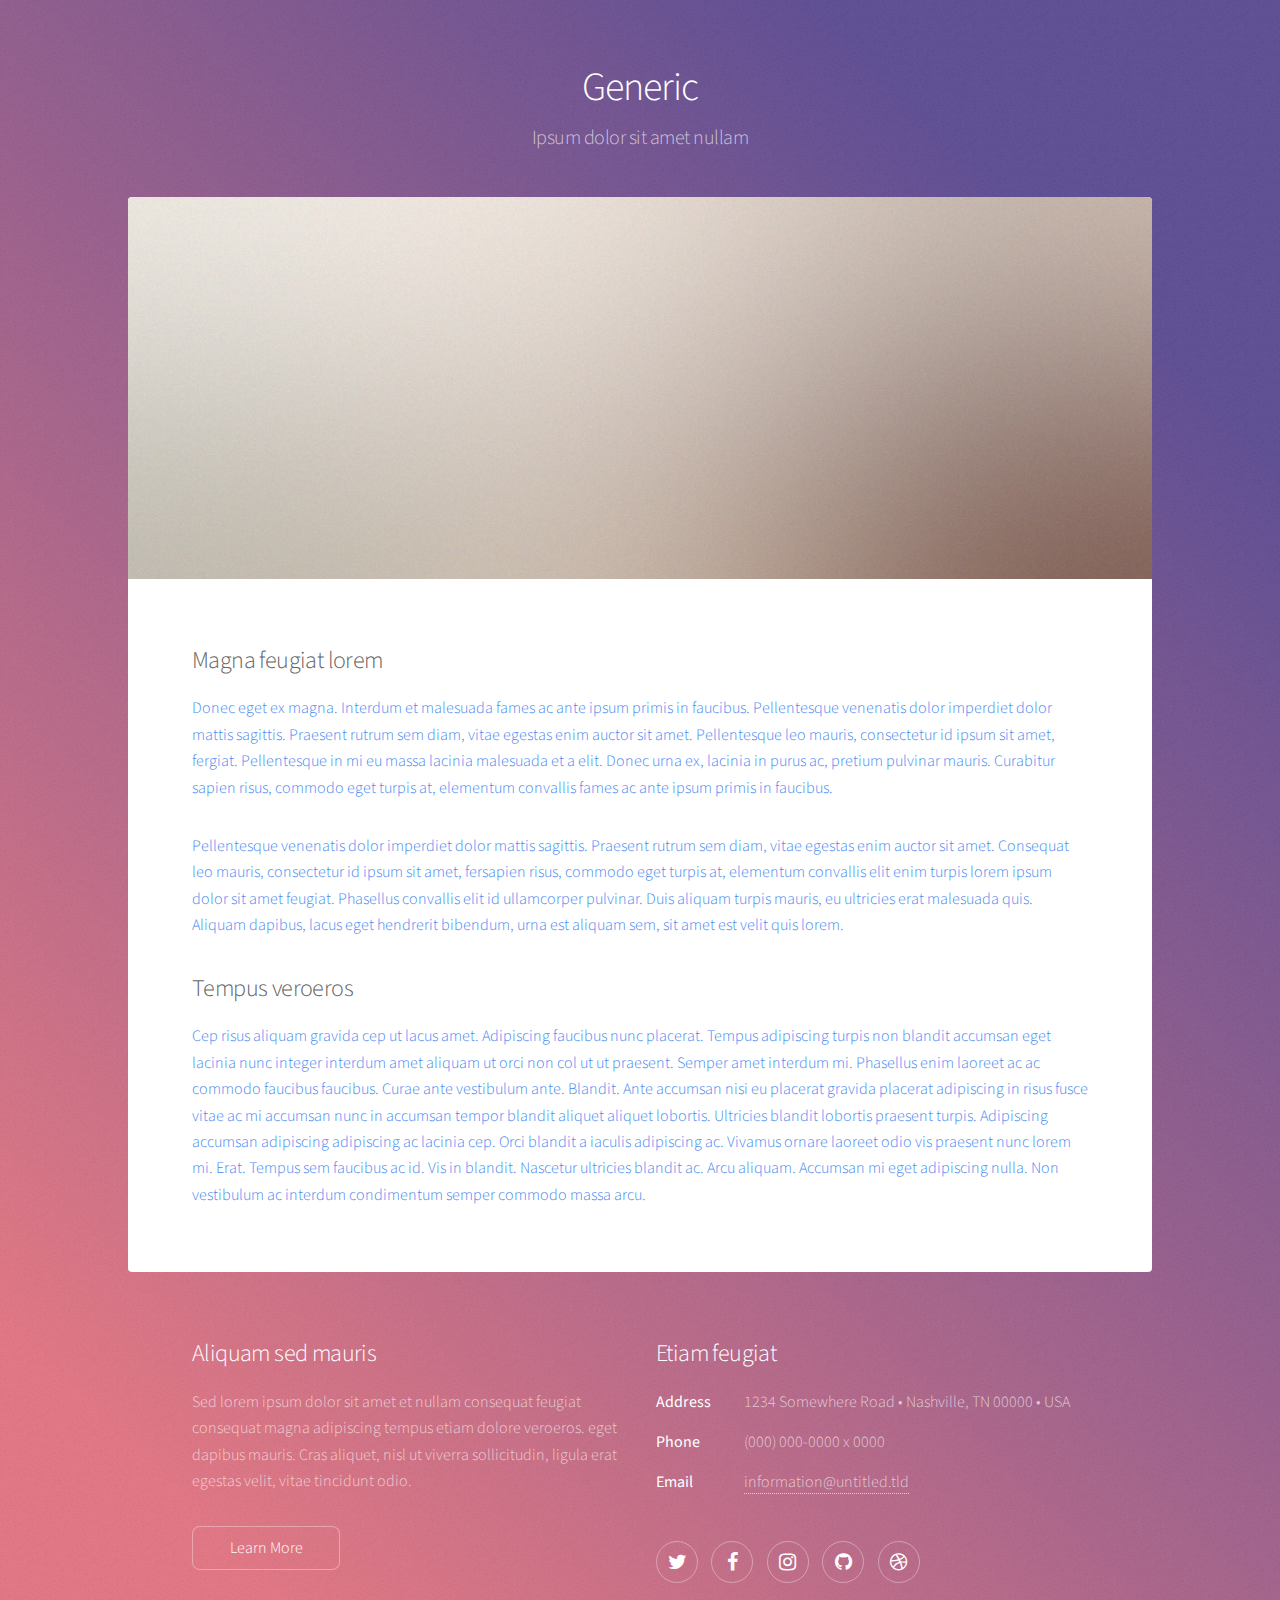
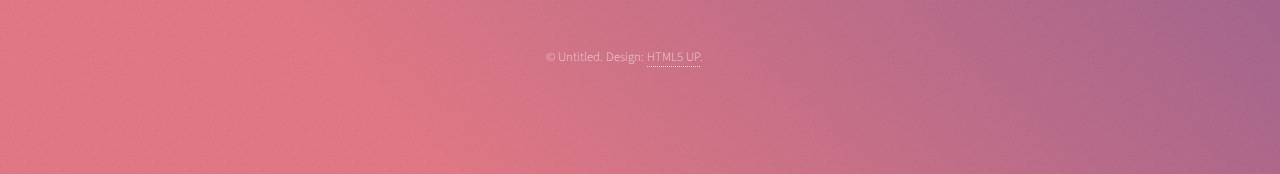
<file: generic.html>
<!DOCTYPE HTML>
<!--
	Stellar by HTML5 UP
	html5up.net | @ajlkn
	Free for personal and commercial use under the CCA 3.0 license (html5up.net/license)
-->
<html>
	<head>
		<title>Generic - Stellar by HTML5 UP</title>
		<meta charset="utf-8" />
		<meta name="viewport" content="width=device-width, initial-scale=1" />
		<!--[if lte IE 8]><script src="assets/js/ie/html5shiv.js"></script><![endif]-->
		<link rel="stylesheet" href="assets/css/main.css" />
		<!--[if lte IE 9]><link rel="stylesheet" href="assets/css/ie9.css" /><![endif]-->
		<!--[if lte IE 8]><link rel="stylesheet" href="assets/css/ie8.css" /><![endif]-->
	</head>
	<body>

		<!-- Wrapper -->
			<div id="wrapper">

				<!-- Header -->
					<header id="header">
						<h1>Generic</h1>
						<p>Ipsum dolor sit amet nullam</p>
					</header>

				<!-- Main -->
					<div id="main">

						<!-- Content -->
							<section id="content" class="main">
								<span class="image main"><img src="images/pic04.jpg" alt="" /></span>
								<h2>Magna feugiat lorem</h2>
								<p>Donec eget ex magna. Interdum et malesuada fames ac ante ipsum primis in faucibus. Pellentesque venenatis dolor imperdiet dolor mattis sagittis. Praesent rutrum sem diam, vitae egestas enim auctor sit amet. Pellentesque leo mauris, consectetur id ipsum sit amet, fergiat. Pellentesque in mi eu massa lacinia malesuada et a elit. Donec urna ex, lacinia in purus ac, pretium pulvinar mauris. Curabitur sapien risus, commodo eget turpis at, elementum convallis fames ac ante ipsum primis in faucibus.</p>
								<p>Pellentesque venenatis dolor imperdiet dolor mattis sagittis. Praesent rutrum sem diam, vitae egestas enim auctor sit amet. Consequat leo mauris, consectetur id ipsum sit amet, fersapien risus, commodo eget turpis at, elementum convallis elit enim turpis lorem ipsum dolor sit amet feugiat. Phasellus convallis elit id ullamcorper pulvinar. Duis aliquam turpis mauris, eu ultricies erat malesuada quis. Aliquam dapibus, lacus eget hendrerit bibendum, urna est aliquam sem, sit amet est velit quis lorem.</p>
								<h2>Tempus veroeros</h2>
								<p>Cep risus aliquam gravida cep ut lacus amet. Adipiscing faucibus nunc placerat. Tempus adipiscing turpis non blandit accumsan eget lacinia nunc integer interdum amet aliquam ut orci non col ut ut praesent. Semper amet interdum mi. Phasellus enim laoreet ac ac commodo faucibus faucibus. Curae ante vestibulum ante. Blandit. Ante accumsan nisi eu placerat gravida placerat adipiscing in risus fusce vitae ac mi accumsan nunc in accumsan tempor blandit aliquet aliquet lobortis. Ultricies blandit lobortis praesent turpis. Adipiscing accumsan adipiscing adipiscing ac lacinia cep. Orci blandit a iaculis adipiscing ac. Vivamus ornare laoreet odio vis praesent nunc lorem mi. Erat. Tempus sem faucibus ac id. Vis in blandit. Nascetur ultricies blandit ac. Arcu aliquam. Accumsan mi eget adipiscing nulla. Non vestibulum ac interdum condimentum semper commodo massa arcu.</p>
							</section>

					</div>

				<!-- Footer -->
					<footer id="footer">
						<section>
							<h2>Aliquam sed mauris</h2>
							<p>Sed lorem ipsum dolor sit amet et nullam consequat feugiat consequat magna adipiscing tempus etiam dolore veroeros. eget dapibus mauris. Cras aliquet, nisl ut viverra sollicitudin, ligula erat egestas velit, vitae tincidunt odio.</p>
							<ul class="actions">
								<li><a href="#" class="button">Learn More</a></li>
							</ul>
						</section>
						<section>
							<h2>Etiam feugiat</h2>
							<dl class="alt">
								<dt>Address</dt>
								<dd>1234 Somewhere Road &bull; Nashville, TN 00000 &bull; USA</dd>
								<dt>Phone</dt>
								<dd>(000) 000-0000 x 0000</dd>
								<dt>Email</dt>
								<dd><a href="#">information@untitled.tld</a></dd>
							</dl>
							<ul class="icons">
								<li><a href="#" class="icon fa-twitter alt"><span class="label">Twitter</span></a></li>
								<li><a href="#" class="icon fa-facebook alt"><span class="label">Facebook</span></a></li>
								<li><a href="#" class="icon fa-instagram alt"><span class="label">Instagram</span></a></li>
								<li><a href="#" class="icon fa-github alt"><span class="label">GitHub</span></a></li>
								<li><a href="#" class="icon fa-dribbble alt"><span class="label">Dribbble</span></a></li>
							</ul>
						</section>
						<p class="copyright">&copy; Untitled. Design: <a href="https://html5up.net">HTML5 UP</a>.</p>
					</footer>

			</div>

		<!-- Scripts -->
			<script src="assets/js/jquery.min.js"></script>
			<script src="assets/js/jquery.scrollex.min.js"></script>
			<script src="assets/js/jquery.scrolly.min.js"></script>
			<script src="assets/js/skel.min.js"></script>
			<script src="assets/js/util.js"></script>
			<!--[if lte IE 8]><script src="assets/js/ie/respond.min.js"></script><![endif]-->
			<script src="assets/js/main.js"></script>

	</body>
</html>
</file>
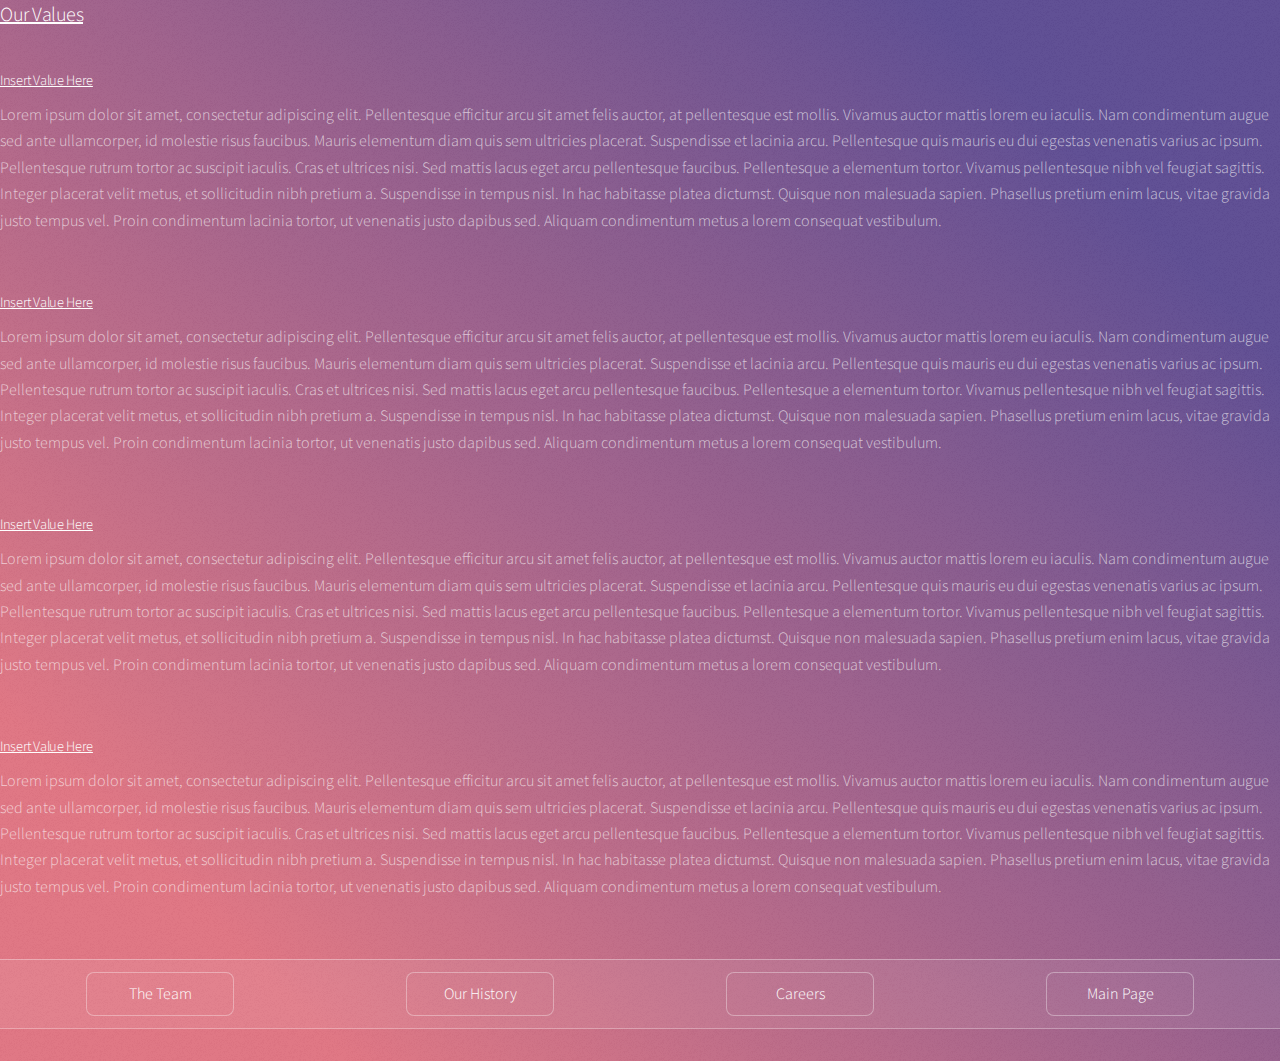
<file: Our Values fixed.html>
<!doctype html>
<body>
     <link rel="stylesheet" href="assets/css/main.css">
	<h3><u> Our Values </u></h3>
	<br>
	<h5><u> Insert Value Here </u></h5>
	<p> Lorem ipsum dolor sit amet, consectetur adipiscing elit. Pellentesque efficitur arcu sit amet felis auctor, at pellentesque est mollis. Vivamus auctor mattis lorem eu iaculis. Nam condimentum augue sed ante ullamcorper, id molestie risus faucibus. Mauris elementum diam quis sem ultricies placerat. Suspendisse et lacinia arcu. Pellentesque quis mauris eu dui egestas venenatis varius ac ipsum. Pellentesque rutrum tortor ac suscipit iaculis. Cras et ultrices nisi. Sed mattis lacus eget arcu pellentesque faucibus. Pellentesque a elementum tortor. Vivamus pellentesque nibh vel feugiat sagittis. Integer placerat velit metus, et sollicitudin nibh pretium a. Suspendisse in tempus nisl. In hac habitasse platea dictumst. Quisque non malesuada sapien. Phasellus pretium enim lacus, vitae gravida justo tempus vel. Proin condimentum lacinia tortor, ut venenatis justo dapibus sed. Aliquam condimentum metus a lorem consequat vestibulum. </p>
	<br>
	<h5><u> Insert Value Here </u></h5>
	<p> Lorem ipsum dolor sit amet, consectetur adipiscing elit. Pellentesque efficitur arcu sit amet felis auctor, at pellentesque est mollis. Vivamus auctor mattis lorem eu iaculis. Nam condimentum augue sed ante ullamcorper, id molestie risus faucibus. Mauris elementum diam quis sem ultricies placerat. Suspendisse et lacinia arcu. Pellentesque quis mauris eu dui egestas venenatis varius ac ipsum. Pellentesque rutrum tortor ac suscipit iaculis. Cras et ultrices nisi. Sed mattis lacus eget arcu pellentesque faucibus. Pellentesque a elementum tortor. Vivamus pellentesque nibh vel feugiat sagittis. Integer placerat velit metus, et sollicitudin nibh pretium a. Suspendisse in tempus nisl. In hac habitasse platea dictumst. Quisque non malesuada sapien. Phasellus pretium enim lacus, vitae gravida justo tempus vel. Proin condimentum lacinia tortor, ut venenatis justo dapibus sed. Aliquam condimentum metus a lorem consequat vestibulum. </p>
	<br>
	<h5><u> Insert Value Here </u></h5>
	<p> Lorem ipsum dolor sit amet, consectetur adipiscing elit. Pellentesque efficitur arcu sit amet felis auctor, at pellentesque est mollis. Vivamus auctor mattis lorem eu iaculis. Nam condimentum augue sed ante ullamcorper, id molestie risus faucibus. Mauris elementum diam quis sem ultricies placerat. Suspendisse et lacinia arcu. Pellentesque quis mauris eu dui egestas venenatis varius ac ipsum. Pellentesque rutrum tortor ac suscipit iaculis. Cras et ultrices nisi. Sed mattis lacus eget arcu pellentesque faucibus. Pellentesque a elementum tortor. Vivamus pellentesque nibh vel feugiat sagittis. Integer placerat velit metus, et sollicitudin nibh pretium a. Suspendisse in tempus nisl. In hac habitasse platea dictumst. Quisque non malesuada sapien. Phasellus pretium enim lacus, vitae gravida justo tempus vel. Proin condimentum lacinia tortor, ut venenatis justo dapibus sed. Aliquam condimentum metus a lorem consequat vestibulum. </p>
	<br>
	<h5><u> Insert Value Here </u></h5>
	<p> Lorem ipsum dolor sit amet, consectetur adipiscing elit. Pellentesque efficitur arcu sit amet felis auctor, at pellentesque est mollis. Vivamus auctor mattis lorem eu iaculis. Nam condimentum augue sed ante ullamcorper, id molestie risus faucibus. Mauris elementum diam quis sem ultricies placerat. Suspendisse et lacinia arcu. Pellentesque quis mauris eu dui egestas venenatis varius ac ipsum. Pellentesque rutrum tortor ac suscipit iaculis. Cras et ultrices nisi. Sed mattis lacus eget arcu pellentesque faucibus. Pellentesque a elementum tortor. Vivamus pellentesque nibh vel feugiat sagittis. Integer placerat velit metus, et sollicitudin nibh pretium a. Suspendisse in tempus nisl. In hac habitasse platea dictumst. Quisque non malesuada sapien. Phasellus pretium enim lacus, vitae gravida justo tempus vel. Proin condimentum lacinia tortor, ut venenatis justo dapibus sed. Aliquam condimentum metus a lorem consequat vestibulum. </p>
<br>
<table width="100%" align="center">
		<tr>
			<td colspan="1" align="center"><a href="the team fixed.html" class="button">The Team</a>
			<td colspan="1" align="center"><a href="timeline2.html" class="button">Our History</a>
			<td colspan="1" align="center"><a href="Careers fixed.html" class="button">Careers</a>
			<td colspan="1" align="center"><a href="index.html" class="button">Main Page</a>
		</tr>
</body>
</html>
</file>
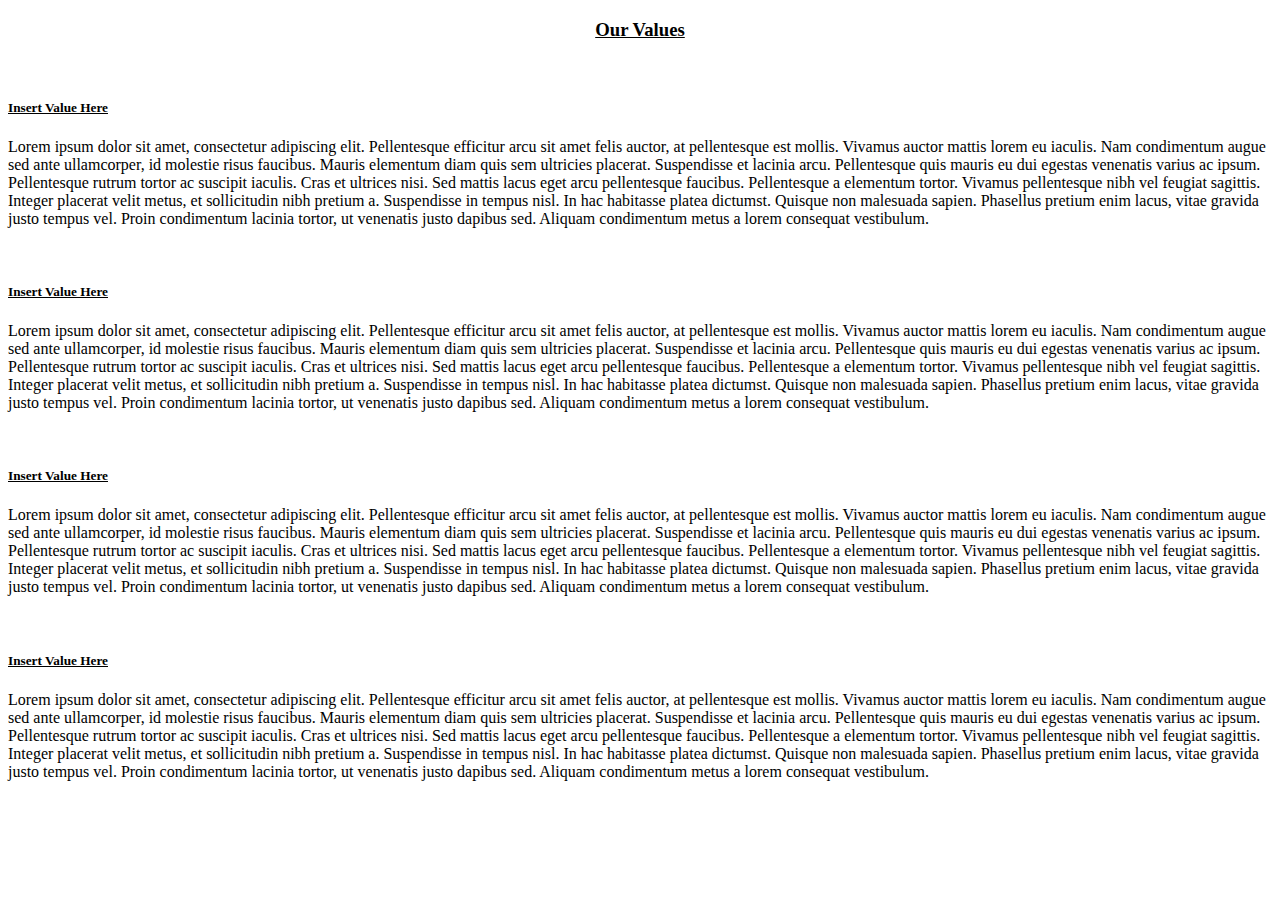
<file: Our Values.html>
<!doctype html>
<body>
    <link rel="stylesheet" type="text/css" href="The Team.css">
	<h3><u> Our Values </u></h3>
	<br>
	<h5><u> Insert Value Here </u></h5>
	<p> Lorem ipsum dolor sit amet, consectetur adipiscing elit. Pellentesque efficitur arcu sit amet felis auctor, at pellentesque est mollis. Vivamus auctor mattis lorem eu iaculis. Nam condimentum augue sed ante ullamcorper, id molestie risus faucibus. Mauris elementum diam quis sem ultricies placerat. Suspendisse et lacinia arcu. Pellentesque quis mauris eu dui egestas venenatis varius ac ipsum. Pellentesque rutrum tortor ac suscipit iaculis. Cras et ultrices nisi. Sed mattis lacus eget arcu pellentesque faucibus. Pellentesque a elementum tortor. Vivamus pellentesque nibh vel feugiat sagittis. Integer placerat velit metus, et sollicitudin nibh pretium a. Suspendisse in tempus nisl. In hac habitasse platea dictumst. Quisque non malesuada sapien. Phasellus pretium enim lacus, vitae gravida justo tempus vel. Proin condimentum lacinia tortor, ut venenatis justo dapibus sed. Aliquam condimentum metus a lorem consequat vestibulum. </p>
	<br>
	<h5><u> Insert Value Here </u></h5>
	<p> Lorem ipsum dolor sit amet, consectetur adipiscing elit. Pellentesque efficitur arcu sit amet felis auctor, at pellentesque est mollis. Vivamus auctor mattis lorem eu iaculis. Nam condimentum augue sed ante ullamcorper, id molestie risus faucibus. Mauris elementum diam quis sem ultricies placerat. Suspendisse et lacinia arcu. Pellentesque quis mauris eu dui egestas venenatis varius ac ipsum. Pellentesque rutrum tortor ac suscipit iaculis. Cras et ultrices nisi. Sed mattis lacus eget arcu pellentesque faucibus. Pellentesque a elementum tortor. Vivamus pellentesque nibh vel feugiat sagittis. Integer placerat velit metus, et sollicitudin nibh pretium a. Suspendisse in tempus nisl. In hac habitasse platea dictumst. Quisque non malesuada sapien. Phasellus pretium enim lacus, vitae gravida justo tempus vel. Proin condimentum lacinia tortor, ut venenatis justo dapibus sed. Aliquam condimentum metus a lorem consequat vestibulum. </p>
	<br>
	<h5><u> Insert Value Here </u></h5>
	<p> Lorem ipsum dolor sit amet, consectetur adipiscing elit. Pellentesque efficitur arcu sit amet felis auctor, at pellentesque est mollis. Vivamus auctor mattis lorem eu iaculis. Nam condimentum augue sed ante ullamcorper, id molestie risus faucibus. Mauris elementum diam quis sem ultricies placerat. Suspendisse et lacinia arcu. Pellentesque quis mauris eu dui egestas venenatis varius ac ipsum. Pellentesque rutrum tortor ac suscipit iaculis. Cras et ultrices nisi. Sed mattis lacus eget arcu pellentesque faucibus. Pellentesque a elementum tortor. Vivamus pellentesque nibh vel feugiat sagittis. Integer placerat velit metus, et sollicitudin nibh pretium a. Suspendisse in tempus nisl. In hac habitasse platea dictumst. Quisque non malesuada sapien. Phasellus pretium enim lacus, vitae gravida justo tempus vel. Proin condimentum lacinia tortor, ut venenatis justo dapibus sed. Aliquam condimentum metus a lorem consequat vestibulum. </p>
	<br>
	<h5><u> Insert Value Here </u></h5>
	<p> Lorem ipsum dolor sit amet, consectetur adipiscing elit. Pellentesque efficitur arcu sit amet felis auctor, at pellentesque est mollis. Vivamus auctor mattis lorem eu iaculis. Nam condimentum augue sed ante ullamcorper, id molestie risus faucibus. Mauris elementum diam quis sem ultricies placerat. Suspendisse et lacinia arcu. Pellentesque quis mauris eu dui egestas venenatis varius ac ipsum. Pellentesque rutrum tortor ac suscipit iaculis. Cras et ultrices nisi. Sed mattis lacus eget arcu pellentesque faucibus. Pellentesque a elementum tortor. Vivamus pellentesque nibh vel feugiat sagittis. Integer placerat velit metus, et sollicitudin nibh pretium a. Suspendisse in tempus nisl. In hac habitasse platea dictumst. Quisque non malesuada sapien. Phasellus pretium enim lacus, vitae gravida justo tempus vel. Proin condimentum lacinia tortor, ut venenatis justo dapibus sed. Aliquam condimentum metus a lorem consequat vestibulum. </p>
</body>
</html>
</file>
<file: assets/css/ie9.css>
/*
	Stellar by HTML5 UP
	html5up.net | @ajlkn
	Free for personal and commercial use under the CCA 3.0 license (html5up.net/license)
*/

/* Spotlight */

	.spotlight:after {
		content: '';
		display: block;
		clear: both;
	}

	.spotlight .content {
		float: left;
		width: 60%;
	}

	.spotlight .image {
		float: left;
	}

/* Features */

	.features:after {
		content: '';
		display: block;
		clear: both;
	}

	.features li {
		float: left;
	}

/* Statistics */

	.statistics {
		display: inline-block;
		width: auto;
	}

		.statistics:after {
			content: '';
			display: block;
			clear: both;
		}

		.statistics li {
			float: left;
			padding: 1.5em 2.5em;
		}

/* Footer */

	#footer > * {
		float: left;
	}

	#footer .copyright {
		clear: both;
	}
</file>
<file: assets/css/ie8.css>
/*
	Stellar by HTML5 UP
	html5up.net | @ajlkn
	Free for personal and commercial use under the CCA 3.0 license (html5up.net/license)
*/

/* Type */

	body {
		color: #ffffff;
	}

/* Button */

	.button {
		position: relative;
		border: solid 1px !important;
	}

		.button.special {
			border: none !important;
		}

/* Icon */

	.icon.major {
		-ms-behavior: url("assets/js/ie/PIE.htc");
	}

		.icon.major:before {
			font-size: 4em;
			border: 0;
		}

/* Spotlight */

	.spotlight .image {
		position: relative;
		-ms-behavior: url("assets/js/ie/PIE.htc");
	}

		.spotlight .image img {
			position: relative;
			-ms-behavior: url("assets/js/ie/PIE.htc");
		}

/* Features */

	.features li {
		width: 29%;
	}

/* Footer */

	#footer > * {
		width: 50%;
		margin-left: 0;
	}

/* Main */

	#main > .main > .image.main:first-child {
		margin-top: 0;
		margin-left: 0;
		width: 100%;
	}
</file>
<file: The Team.css>
h3 {
	text-align: center;
}
img {
	width: 50%;
	height: auto;
}
</file>
<file: assets/css/main.css>
@import url(font-awesome.min.css);
@import "https://fonts.googleapis.com/css?family=Source+Sans+Pro:300,400";

/*
	Stellar by HTML5 UP
	html5up.net | @ajlkn
	Free for personal and commercial use under the CCA 3.0 license (html5up.net/license)
*/

/* Reset */

	html, body, div, span, applet, object, iframe, h1, h2, h3, h4, h5, h6, p, blockquote, pre, a, abbr, acronym, address, big, cite, code, del, dfn, em, img, ins, kbd, q, s, samp, small, strike, strong, sub, sup, tt, var, b, u, i, center, dl, dt, dd, ol, ul, li, fieldset, form, label, legend, table, caption, tbody, tfoot, thead, tr, th, td, article, aside, canvas, details, embed, figure, figcaption, footer, header, hgroup, menu, nav, output, ruby, section, summary, time, mark, audio, video {
		margin: 0;
		padding: 0;
		border: 0;
		font-size: 100%;
		font: inherit;
		vertical-align: baseline;
	}

	article, aside, details, figcaption, figure, footer, header, hgroup, menu, nav, section {
		display: block;
	}

	body {
		line-height: 1;
	}

	ol, ul {
		list-style: none;
	}

	blockquote, q {
		quotes: none;
	}

	blockquote:before, blockquote:after, q:before, q:after {
		content: '';
		content: none;
	}

	table {
		border-collapse: collapse;
		border-spacing: 0;
	}

	body {
		-webkit-text-size-adjust: none;
	}

/* Box Model */

	*, *:before, *:after {
		-moz-box-sizing: border-box;
		-webkit-box-sizing: border-box;
		box-sizing: border-box;
	}

/* Grid */

	.row {
		border-bottom: solid 1px transparent;
		-moz-box-sizing: border-box;
		-webkit-box-sizing: border-box;
		box-sizing: border-box;
	}

	.row > * {
		float: left;
		-moz-box-sizing: border-box;
		-webkit-box-sizing: border-box;
		box-sizing: border-box;
	}

	.row:after, .row:before {
		content: '';
		display: block;
		clear: both;
		height: 0;
	}

	.row.uniform > * > :first-child {
		margin-top: 0;
	}

	.row.uniform > * > :last-child {
		margin-bottom: 0;
	}

	.row.\30 \25 > * {
		padding: 0 0 0 0em;
	}

	.row.\30 \25 {
		margin: 0 0 -1px 0em;
	}

	.row.uniform.\30 \25 > * {
		padding: 0em 0 0 0em;
	}

	.row.uniform.\30 \25 {
		margin: 0em 0 -1px 0em;
	}

	.row > * {
		padding: 0 0 0 1.5em;
	}

	.row {
		margin: 0 0 -1px -1.5em;
	}

	.row.uniform > * {
		padding: 1.5em 0 0 1.5em;
	}

	.row.uniform {
		margin: -1.5em 0 -1px -1.5em;
	}

	.row.\32 00\25 > * {
		padding: 0 0 0 3em;
	}

	.row.\32 00\25 {
		margin: 0 0 -1px -3em;
	}

	.row.uniform.\32 00\25 > * {
		padding: 3em 0 0 3em;
	}

	.row.uniform.\32 00\25 {
		margin: -3em 0 -1px -3em;
	}

	.row.\31 50\25 > * {
		padding: 0 0 0 2.25em;
	}

	.row.\31 50\25 {
		margin: 0 0 -1px -2.25em;
	}

	.row.uniform.\31 50\25 > * {
		padding: 2.25em 0 0 2.25em;
	}

	.row.uniform.\31 50\25 {
		margin: -2.25em 0 -1px -2.25em;
	}

	.row.\35 0\25 > * {
		padding: 0 0 0 0.75em;
	}

	.row.\35 0\25 {
		margin: 0 0 -1px -0.75em;
	}

	.row.uniform.\35 0\25 > * {
		padding: 0.75em 0 0 0.75em;
	}

	.row.uniform.\35 0\25 {
		margin: -0.75em 0 -1px -0.75em;
	}

	.row.\32 5\25 > * {
		padding: 0 0 0 0.375em;
	}

	.row.\32 5\25 {
		margin: 0 0 -1px -0.375em;
	}

	.row.uniform.\32 5\25 > * {
		padding: 0.375em 0 0 0.375em;
	}

	.row.uniform.\32 5\25 {
		margin: -0.375em 0 -1px -0.375em;
	}

	.\31 2u, .\31 2u\24 {
		width: 100%;
		clear: none;
		margin-left: 0;
	}

	.\31 1u, .\31 1u\24 {
		width: 91.6666666667%;
		clear: none;
		margin-left: 0;
	}

	.\31 0u, .\31 0u\24 {
		width: 83.3333333333%;
		clear: none;
		margin-left: 0;
	}

	.\39 u, .\39 u\24 {
		width: 75%;
		clear: none;
		margin-left: 0;
	}

	.\38 u, .\38 u\24 {
		width: 66.6666666667%;
		clear: none;
		margin-left: 0;
	}

	.\37 u, .\37 u\24 {
		width: 58.3333333333%;
		clear: none;
		margin-left: 0;
	}

	.\36 u, .\36 u\24 {
		width: 50%;
		clear: none;
		margin-left: 0;
	}

	.\35 u, .\35 u\24 {
		width: 41.6666666667%;
		clear: none;
		margin-left: 0;
	}

	.\34 u, .\34 u\24 {
		width: 33.3333333333%;
		clear: none;
		margin-left: 0;
	}

	.\33 u, .\33 u\24 {
		width: 25%;
		clear: none;
		margin-left: 0;
	}

	.\32 u, .\32 u\24 {
		width: 16.6666666667%;
		clear: none;
		margin-left: 0;
	}

	.\31 u, .\31 u\24 {
		width: 8.3333333333%;
		clear: none;
		margin-left: 0;
	}

	.\31 2u\24 + *,
	.\31 1u\24 + *,
	.\31 0u\24 + *,
	.\39 u\24 + *,
	.\38 u\24 + *,
	.\37 u\24 + *,
	.\36 u\24 + *,
	.\35 u\24 + *,
	.\34 u\24 + *,
	.\33 u\24 + *,
	.\32 u\24 + *,
	.\31 u\24 + * {
		clear: left;
	}

	.\-11u {
		margin-left: 91.66667%;
	}

	.\-10u {
		margin-left: 83.33333%;
	}

	.\-9u {
		margin-left: 75%;
	}

	.\-8u {
		margin-left: 66.66667%;
	}

	.\-7u {
		margin-left: 58.33333%;
	}

	.\-6u {
		margin-left: 50%;
	}

	.\-5u {
		margin-left: 41.66667%;
	}

	.\-4u {
		margin-left: 33.33333%;
	}

	.\-3u {
		margin-left: 25%;
	}

	.\-2u {
		margin-left: 16.66667%;
	}

	.\-1u {
		margin-left: 8.33333%;
	}

	@media screen and (max-width: 1680px) {

		.row > * {
			padding: 0 0 0 1.5em;
		}

		.row {
			margin: 0 0 -1px -1.5em;
		}

		.row.uniform > * {
			padding: 1.5em 0 0 1.5em;
		}

		.row.uniform {
			margin: -1.5em 0 -1px -1.5em;
		}

		.row.\32 00\25 > * {
			padding: 0 0 0 3em;
		}

		.row.\32 00\25 {
			margin: 0 0 -1px -3em;
		}

		.row.uniform.\32 00\25 > * {
			padding: 3em 0 0 3em;
		}

		.row.uniform.\32 00\25 {
			margin: -3em 0 -1px -3em;
		}

		.row.\31 50\25 > * {
			padding: 0 0 0 2.25em;
		}

		.row.\31 50\25 {
			margin: 0 0 -1px -2.25em;
		}

		.row.uniform.\31 50\25 > * {
			padding: 2.25em 0 0 2.25em;
		}

		.row.uniform.\31 50\25 {
			margin: -2.25em 0 -1px -2.25em;
		}

		.row.\35 0\25 > * {
			padding: 0 0 0 0.75em;
		}

		.row.\35 0\25 {
			margin: 0 0 -1px -0.75em;
		}

		.row.uniform.\35 0\25 > * {
			padding: 0.75em 0 0 0.75em;
		}

		.row.uniform.\35 0\25 {
			margin: -0.75em 0 -1px -0.75em;
		}

		.row.\32 5\25 > * {
			padding: 0 0 0 0.375em;
		}

		.row.\32 5\25 {
			margin: 0 0 -1px -0.375em;
		}

		.row.uniform.\32 5\25 > * {
			padding: 0.375em 0 0 0.375em;
		}

		.row.uniform.\32 5\25 {
			margin: -0.375em 0 -1px -0.375em;
		}

		.\31 2u\28xlarge\29, .\31 2u\24\28xlarge\29 {
			width: 100%;
			clear: none;
			margin-left: 0;
		}

		.\31 1u\28xlarge\29, .\31 1u\24\28xlarge\29 {
			width: 91.6666666667%;
			clear: none;
			margin-left: 0;
		}

		.\31 0u\28xlarge\29, .\31 0u\24\28xlarge\29 {
			width: 83.3333333333%;
			clear: none;
			margin-left: 0;
		}

		.\39 u\28xlarge\29, .\39 u\24\28xlarge\29 {
			width: 75%;
			clear: none;
			margin-left: 0;
		}

		.\38 u\28xlarge\29, .\38 u\24\28xlarge\29 {
			width: 66.6666666667%;
			clear: none;
			margin-left: 0;
		}

		.\37 u\28xlarge\29, .\37 u\24\28xlarge\29 {
			width: 58.3333333333%;
			clear: none;
			margin-left: 0;
		}

		.\36 u\28xlarge\29, .\36 u\24\28xlarge\29 {
			width: 50%;
			clear: none;
			margin-left: 0;
		}

		.\35 u\28xlarge\29, .\35 u\24\28xlarge\29 {
			width: 41.6666666667%;
			clear: none;
			margin-left: 0;
		}

		.\34 u\28xlarge\29, .\34 u\24\28xlarge\29 {
			width: 33.3333333333%;
			clear: none;
			margin-left: 0;
		}

		.\33 u\28xlarge\29, .\33 u\24\28xlarge\29 {
			width: 25%;
			clear: none;
			margin-left: 0;
		}

		.\32 u\28xlarge\29, .\32 u\24\28xlarge\29 {
			width: 16.6666666667%;
			clear: none;
			margin-left: 0;
		}

		.\31 u\28xlarge\29, .\31 u\24\28xlarge\29 {
			width: 8.3333333333%;
			clear: none;
			margin-left: 0;
		}

		.\31 2u\24\28xlarge\29 + *,
		.\31 1u\24\28xlarge\29 + *,
		.\31 0u\24\28xlarge\29 + *,
		.\39 u\24\28xlarge\29 + *,
		.\38 u\24\28xlarge\29 + *,
		.\37 u\24\28xlarge\29 + *,
		.\36 u\24\28xlarge\29 + *,
		.\35 u\24\28xlarge\29 + *,
		.\34 u\24\28xlarge\29 + *,
		.\33 u\24\28xlarge\29 + *,
		.\32 u\24\28xlarge\29 + *,
		.\31 u\24\28xlarge\29 + * {
			clear: left;
		}

		.\-11u\28xlarge\29 {
			margin-left: 91.66667%;
		}

		.\-10u\28xlarge\29 {
			margin-left: 83.33333%;
		}

		.\-9u\28xlarge\29 {
			margin-left: 75%;
		}

		.\-8u\28xlarge\29 {
			margin-left: 66.66667%;
		}

		.\-7u\28xlarge\29 {
			margin-left: 58.33333%;
		}

		.\-6u\28xlarge\29 {
			margin-left: 50%;
		}

		.\-5u\28xlarge\29 {
			margin-left: 41.66667%;
		}

		.\-4u\28xlarge\29 {
			margin-left: 33.33333%;
		}

		.\-3u\28xlarge\29 {
			margin-left: 25%;
		}

		.\-2u\28xlarge\29 {
			margin-left: 16.66667%;
		}

		.\-1u\28xlarge\29 {
			margin-left: 8.33333%;
		}

	}

	@media screen and (max-width: 1280px) {

		.row > * {
			padding: 0 0 0 1.5em;
		}

		.row {
			margin: 0 0 -1px -1.5em;
		}

		.row.uniform > * {
			padding: 1.5em 0 0 1.5em;
		}

		.row.uniform {
			margin: -1.5em 0 -1px -1.5em;
		}

		.row.\32 00\25 > * {
			padding: 0 0 0 3em;
		}

		.row.\32 00\25 {
			margin: 0 0 -1px -3em;
		}

		.row.uniform.\32 00\25 > * {
			padding: 3em 0 0 3em;
		}

		.row.uniform.\32 00\25 {
			margin: -3em 0 -1px -3em;
		}

		.row.\31 50\25 > * {
			padding: 0 0 0 2.25em;
		}

		.row.\31 50\25 {
			margin: 0 0 -1px -2.25em;
		}

		.row.uniform.\31 50\25 > * {
			padding: 2.25em 0 0 2.25em;
		}

		.row.uniform.\31 50\25 {
			margin: -2.25em 0 -1px -2.25em;
		}

		.row.\35 0\25 > * {
			padding: 0 0 0 0.75em;
		}

		.row.\35 0\25 {
			margin: 0 0 -1px -0.75em;
		}

		.row.uniform.\35 0\25 > * {
			padding: 0.75em 0 0 0.75em;
		}

		.row.uniform.\35 0\25 {
			margin: -0.75em 0 -1px -0.75em;
		}

		.row.\32 5\25 > * {
			padding: 0 0 0 0.375em;
		}

		.row.\32 5\25 {
			margin: 0 0 -1px -0.375em;
		}

		.row.uniform.\32 5\25 > * {
			padding: 0.375em 0 0 0.375em;
		}

		.row.uniform.\32 5\25 {
			margin: -0.375em 0 -1px -0.375em;
		}

		.\31 2u\28large\29, .\31 2u\24\28large\29 {
			width: 100%;
			clear: none;
			margin-left: 0;
		}

		.\31 1u\28large\29, .\31 1u\24\28large\29 {
			width: 91.6666666667%;
			clear: none;
			margin-left: 0;
		}

		.\31 0u\28large\29, .\31 0u\24\28large\29 {
			width: 83.3333333333%;
			clear: none;
			margin-left: 0;
		}

		.\39 u\28large\29, .\39 u\24\28large\29 {
			width: 75%;
			clear: none;
			margin-left: 0;
		}

		.\38 u\28large\29, .\38 u\24\28large\29 {
			width: 66.6666666667%;
			clear: none;
			margin-left: 0;
		}

		.\37 u\28large\29, .\37 u\24\28large\29 {
			width: 58.3333333333%;
			clear: none;
			margin-left: 0;
		}

		.\36 u\28large\29, .\36 u\24\28large\29 {
			width: 50%;
			clear: none;
			margin-left: 0;
		}

		.\35 u\28large\29, .\35 u\24\28large\29 {
			width: 41.6666666667%;
			clear: none;
			margin-left: 0;
		}

		.\34 u\28large\29, .\34 u\24\28large\29 {
			width: 33.3333333333%;
			clear: none;
			margin-left: 0;
		}

		.\33 u\28large\29, .\33 u\24\28large\29 {
			width: 25%;
			clear: none;
			margin-left: 0;
		}

		.\32 u\28large\29, .\32 u\24\28large\29 {
			width: 16.6666666667%;
			clear: none;
			margin-left: 0;
		}

		.\31 u\28large\29, .\31 u\24\28large\29 {
			width: 8.3333333333%;
			clear: none;
			margin-left: 0;
		}

		.\31 2u\24\28large\29 + *,
		.\31 1u\24\28large\29 + *,
		.\31 0u\24\28large\29 + *,
		.\39 u\24\28large\29 + *,
		.\38 u\24\28large\29 + *,
		.\37 u\24\28large\29 + *,
		.\36 u\24\28large\29 + *,
		.\35 u\24\28large\29 + *,
		.\34 u\24\28large\29 + *,
		.\33 u\24\28large\29 + *,
		.\32 u\24\28large\29 + *,
		.\31 u\24\28large\29 + * {
			clear: left;
		}

		.\-11u\28large\29 {
			margin-left: 91.66667%;
		}

		.\-10u\28large\29 {
			margin-left: 83.33333%;
		}

		.\-9u\28large\29 {
			margin-left: 75%;
		}

		.\-8u\28large\29 {
			margin-left: 66.66667%;
		}

		.\-7u\28large\29 {
			margin-left: 58.33333%;
		}

		.\-6u\28large\29 {
			margin-left: 50%;
		}

		.\-5u\28large\29 {
			margin-left: 41.66667%;
		}

		.\-4u\28large\29 {
			margin-left: 33.33333%;
		}

		.\-3u\28large\29 {
			margin-left: 25%;
		}

		.\-2u\28large\29 {
			margin-left: 16.66667%;
		}

		.\-1u\28large\29 {
			margin-left: 8.33333%;
		}

	}

	@media screen and (max-width: 980px) {

		.row > * {
			padding: 0 0 0 1.5em;
		}

		.row {
			margin: 0 0 -1px -1.5em;
		}

		.row.uniform > * {
			padding: 1.5em 0 0 1.5em;
		}

		.row.uniform {
			margin: -1.5em 0 -1px -1.5em;
		}

		.row.\32 00\25 > * {
			padding: 0 0 0 3em;
		}

		.row.\32 00\25 {
			margin: 0 0 -1px -3em;
		}

		.row.uniform.\32 00\25 > * {
			padding: 3em 0 0 3em;
		}

		.row.uniform.\32 00\25 {
			margin: -3em 0 -1px -3em;
		}

		.row.\31 50\25 > * {
			padding: 0 0 0 2.25em;
		}

		.row.\31 50\25 {
			margin: 0 0 -1px -2.25em;
		}

		.row.uniform.\31 50\25 > * {
			padding: 2.25em 0 0 2.25em;
		}

		.row.uniform.\31 50\25 {
			margin: -2.25em 0 -1px -2.25em;
		}

		.row.\35 0\25 > * {
			padding: 0 0 0 0.75em;
		}

		.row.\35 0\25 {
			margin: 0 0 -1px -0.75em;
		}

		.row.uniform.\35 0\25 > * {
			padding: 0.75em 0 0 0.75em;
		}

		.row.uniform.\35 0\25 {
			margin: -0.75em 0 -1px -0.75em;
		}

		.row.\32 5\25 > * {
			padding: 0 0 0 0.375em;
		}

		.row.\32 5\25 {
			margin: 0 0 -1px -0.375em;
		}

		.row.uniform.\32 5\25 > * {
			padding: 0.375em 0 0 0.375em;
		}

		.row.uniform.\32 5\25 {
			margin: -0.375em 0 -1px -0.375em;
		}

		.\31 2u\28medium\29, .\31 2u\24\28medium\29 {
			width: 100%;
			clear: none;
			margin-left: 0;
		}

		.\31 1u\28medium\29, .\31 1u\24\28medium\29 {
			width: 91.6666666667%;
			clear: none;
			margin-left: 0;
		}

		.\31 0u\28medium\29, .\31 0u\24\28medium\29 {
			width: 83.3333333333%;
			clear: none;
			margin-left: 0;
		}

		.\39 u\28medium\29, .\39 u\24\28medium\29 {
			width: 75%;
			clear: none;
			margin-left: 0;
		}

		.\38 u\28medium\29, .\38 u\24\28medium\29 {
			width: 66.6666666667%;
			clear: none;
			margin-left: 0;
		}

		.\37 u\28medium\29, .\37 u\24\28medium\29 {
			width: 58.3333333333%;
			clear: none;
			margin-left: 0;
		}

		.\36 u\28medium\29, .\36 u\24\28medium\29 {
			width: 50%;
			clear: none;
			margin-left: 0;
		}

		.\35 u\28medium\29, .\35 u\24\28medium\29 {
			width: 41.6666666667%;
			clear: none;
			margin-left: 0;
		}

		.\34 u\28medium\29, .\34 u\24\28medium\29 {
			width: 33.3333333333%;
			clear: none;
			margin-left: 0;
		}

		.\33 u\28medium\29, .\33 u\24\28medium\29 {
			width: 25%;
			clear: none;
			margin-left: 0;
		}

		.\32 u\28medium\29, .\32 u\24\28medium\29 {
			width: 16.6666666667%;
			clear: none;
			margin-left: 0;
		}

		.\31 u\28medium\29, .\31 u\24\28medium\29 {
			width: 8.3333333333%;
			clear: none;
			margin-left: 0;
		}

		.\31 2u\24\28medium\29 + *,
		.\31 1u\24\28medium\29 + *,
		.\31 0u\24\28medium\29 + *,
		.\39 u\24\28medium\29 + *,
		.\38 u\24\28medium\29 + *,
		.\37 u\24\28medium\29 + *,
		.\36 u\24\28medium\29 + *,
		.\35 u\24\28medium\29 + *,
		.\34 u\24\28medium\29 + *,
		.\33 u\24\28medium\29 + *,
		.\32 u\24\28medium\29 + *,
		.\31 u\24\28medium\29 + * {
			clear: left;
		}

		.\-11u\28medium\29 {
			margin-left: 91.66667%;
		}

		.\-10u\28medium\29 {
			margin-left: 83.33333%;
		}

		.\-9u\28medium\29 {
			margin-left: 75%;
		}

		.\-8u\28medium\29 {
			margin-left: 66.66667%;
		}

		.\-7u\28medium\29 {
			margin-left: 58.33333%;
		}

		.\-6u\28medium\29 {
			margin-left: 50%;
		}

		.\-5u\28medium\29 {
			margin-left: 41.66667%;
		}

		.\-4u\28medium\29 {
			margin-left: 33.33333%;
		}

		.\-3u\28medium\29 {
			margin-left: 25%;
		}

		.\-2u\28medium\29 {
			margin-left: 16.66667%;
		}

		.\-1u\28medium\29 {
			margin-left: 8.33333%;
		}

	}

	@media screen and (max-width: 736px) {

		.row > * {
			padding: 0 0 0 1em;
		}

		.row {
			margin: 0 0 -1px -1em;
		}

		.row.uniform > * {
			padding: 1em 0 0 1em;
		}

		.row.uniform {
			margin: -1em 0 -1px -1em;
		}

		.row.\32 00\25 > * {
			padding: 0 0 0 2em;
		}

		.row.\32 00\25 {
			margin: 0 0 -1px -2em;
		}

		.row.uniform.\32 00\25 > * {
			padding: 2em 0 0 2em;
		}

		.row.uniform.\32 00\25 {
			margin: -2em 0 -1px -2em;
		}

		.row.\31 50\25 > * {
			padding: 0 0 0 1.5em;
		}

		.row.\31 50\25 {
			margin: 0 0 -1px -1.5em;
		}

		.row.uniform.\31 50\25 > * {
			padding: 1.5em 0 0 1.5em;
		}

		.row.uniform.\31 50\25 {
			margin: -1.5em 0 -1px -1.5em;
		}

		.row.\35 0\25 > * {
			padding: 0 0 0 0.5em;
		}

		.row.\35 0\25 {
			margin: 0 0 -1px -0.5em;
		}

		.row.uniform.\35 0\25 > * {
			padding: 0.5em 0 0 0.5em;
		}

		.row.uniform.\35 0\25 {
			margin: -0.5em 0 -1px -0.5em;
		}

		.row.\32 5\25 > * {
			padding: 0 0 0 0.25em;
		}

		.row.\32 5\25 {
			margin: 0 0 -1px -0.25em;
		}

		.row.uniform.\32 5\25 > * {
			padding: 0.25em 0 0 0.25em;
		}

		.row.uniform.\32 5\25 {
			margin: -0.25em 0 -1px -0.25em;
		}

		.\31 2u\28small\29, .\31 2u\24\28small\29 {
			width: 100%;
			clear: none;
			margin-left: 0;
		}

		.\31 1u\28small\29, .\31 1u\24\28small\29 {
			width: 91.6666666667%;
			clear: none;
			margin-left: 0;
		}

		.\31 0u\28small\29, .\31 0u\24\28small\29 {
			width: 83.3333333333%;
			clear: none;
			margin-left: 0;
		}

		.\39 u\28small\29, .\39 u\24\28small\29 {
			width: 75%;
			clear: none;
			margin-left: 0;
		}

		.\38 u\28small\29, .\38 u\24\28small\29 {
			width: 66.6666666667%;
			clear: none;
			margin-left: 0;
		}

		.\37 u\28small\29, .\37 u\24\28small\29 {
			width: 58.3333333333%;
			clear: none;
			margin-left: 0;
		}

		.\36 u\28small\29, .\36 u\24\28small\29 {
			width: 50%;
			clear: none;
			margin-left: 0;
		}

		.\35 u\28small\29, .\35 u\24\28small\29 {
			width: 41.6666666667%;
			clear: none;
			margin-left: 0;
		}

		.\34 u\28small\29, .\34 u\24\28small\29 {
			width: 33.3333333333%;
			clear: none;
			margin-left: 0;
		}

		.\33 u\28small\29, .\33 u\24\28small\29 {
			width: 25%;
			clear: none;
			margin-left: 0;
		}

		.\32 u\28small\29, .\32 u\24\28small\29 {
			width: 16.6666666667%;
			clear: none;
			margin-left: 0;
		}

		.\31 u\28small\29, .\31 u\24\28small\29 {
			width: 8.3333333333%;
			clear: none;
			margin-left: 0;
		}

		.\31 2u\24\28small\29 + *,
		.\31 1u\24\28small\29 + *,
		.\31 0u\24\28small\29 + *,
		.\39 u\24\28small\29 + *,
		.\38 u\24\28small\29 + *,
		.\37 u\24\28small\29 + *,
		.\36 u\24\28small\29 + *,
		.\35 u\24\28small\29 + *,
		.\34 u\24\28small\29 + *,
		.\33 u\24\28small\29 + *,
		.\32 u\24\28small\29 + *,
		.\31 u\24\28small\29 + * {
			clear: left;
		}

		.\-11u\28small\29 {
			margin-left: 91.66667%;
		}

		.\-10u\28small\29 {
			margin-left: 83.33333%;
		}

		.\-9u\28small\29 {
			margin-left: 75%;
		}

		.\-8u\28small\29 {
			margin-left: 66.66667%;
		}

		.\-7u\28small\29 {
			margin-left: 58.33333%;
		}

		.\-6u\28small\29 {
			margin-left: 50%;
		}

		.\-5u\28small\29 {
			margin-left: 41.66667%;
		}

		.\-4u\28small\29 {
			margin-left: 33.33333%;
		}

		.\-3u\28small\29 {
			margin-left: 25%;
		}

		.\-2u\28small\29 {
			margin-left: 16.66667%;
		}

		.\-1u\28small\29 {
			margin-left: 8.33333%;
		}

	}

	@media screen and (max-width: 480px) {

		.row > * {
			padding: 0 0 0 1em;
		}

		.row {
			margin: 0 0 -1px -1em;
		}

		.row.uniform > * {
			padding: 1em 0 0 1em;
		}

		.row.uniform {
			margin: -1em 0 -1px -1em;
		}

		.row.\32 00\25 > * {
			padding: 0 0 0 2em;
		}

		.row.\32 00\25 {
			margin: 0 0 -1px -2em;
		}

		.row.uniform.\32 00\25 > * {
			padding: 2em 0 0 2em;
		}

		.row.uniform.\32 00\25 {
			margin: -2em 0 -1px -2em;
		}

		.row.\31 50\25 > * {
			padding: 0 0 0 1.5em;
		}

		.row.\31 50\25 {
			margin: 0 0 -1px -1.5em;
		}

		.row.uniform.\31 50\25 > * {
			padding: 1.5em 0 0 1.5em;
		}

		.row.uniform.\31 50\25 {
			margin: -1.5em 0 -1px -1.5em;
		}

		.row.\35 0\25 > * {
			padding: 0 0 0 0.5em;
		}

		.row.\35 0\25 {
			margin: 0 0 -1px -0.5em;
		}

		.row.uniform.\35 0\25 > * {
			padding: 0.5em 0 0 0.5em;
		}

		.row.uniform.\35 0\25 {
			margin: -0.5em 0 -1px -0.5em;
		}

		.row.\32 5\25 > * {
			padding: 0 0 0 0.25em;
		}

		.row.\32 5\25 {
			margin: 0 0 -1px -0.25em;
		}

		.row.uniform.\32 5\25 > * {
			padding: 0.25em 0 0 0.25em;
		}

		.row.uniform.\32 5\25 {
			margin: -0.25em 0 -1px -0.25em;
		}

		.\31 2u\28xsmall\29, .\31 2u\24\28xsmall\29 {
			width: 100%;
			clear: none;
			margin-left: 0;
		}

		.\31 1u\28xsmall\29, .\31 1u\24\28xsmall\29 {
			width: 91.6666666667%;
			clear: none;
			margin-left: 0;
		}

		.\31 0u\28xsmall\29, .\31 0u\24\28xsmall\29 {
			width: 83.3333333333%;
			clear: none;
			margin-left: 0;
		}

		.\39 u\28xsmall\29, .\39 u\24\28xsmall\29 {
			width: 75%;
			clear: none;
			margin-left: 0;
		}

		.\38 u\28xsmall\29, .\38 u\24\28xsmall\29 {
			width: 66.6666666667%;
			clear: none;
			margin-left: 0;
		}

		.\37 u\28xsmall\29, .\37 u\24\28xsmall\29 {
			width: 58.3333333333%;
			clear: none;
			margin-left: 0;
		}

		.\36 u\28xsmall\29, .\36 u\24\28xsmall\29 {
			width: 50%;
			clear: none;
			margin-left: 0;
		}

		.\35 u\28xsmall\29, .\35 u\24\28xsmall\29 {
			width: 41.6666666667%;
			clear: none;
			margin-left: 0;
		}

		.\34 u\28xsmall\29, .\34 u\24\28xsmall\29 {
			width: 33.3333333333%;
			clear: none;
			margin-left: 0;
		}

		.\33 u\28xsmall\29, .\33 u\24\28xsmall\29 {
			width: 25%;
			clear: none;
			margin-left: 0;
		}

		.\32 u\28xsmall\29, .\32 u\24\28xsmall\29 {
			width: 16.6666666667%;
			clear: none;
			margin-left: 0;
		}

		.\31 u\28xsmall\29, .\31 u\24\28xsmall\29 {
			width: 8.3333333333%;
			clear: none;
			margin-left: 0;
		}

		.\31 2u\24\28xsmall\29 + *,
		.\31 1u\24\28xsmall\29 + *,
		.\31 0u\24\28xsmall\29 + *,
		.\39 u\24\28xsmall\29 + *,
		.\38 u\24\28xsmall\29 + *,
		.\37 u\24\28xsmall\29 + *,
		.\36 u\24\28xsmall\29 + *,
		.\35 u\24\28xsmall\29 + *,
		.\34 u\24\28xsmall\29 + *,
		.\33 u\24\28xsmall\29 + *,
		.\32 u\24\28xsmall\29 + *,
		.\31 u\24\28xsmall\29 + * {
			clear: left;
		}

		.\-11u\28xsmall\29 {
			margin-left: 91.66667%;
		}

		.\-10u\28xsmall\29 {
			margin-left: 83.33333%;
		}

		.\-9u\28xsmall\29 {
			margin-left: 75%;
		}

		.\-8u\28xsmall\29 {
			margin-left: 66.66667%;
		}

		.\-7u\28xsmall\29 {
			margin-left: 58.33333%;
		}

		.\-6u\28xsmall\29 {
			margin-left: 50%;
		}

		.\-5u\28xsmall\29 {
			margin-left: 41.66667%;
		}

		.\-4u\28xsmall\29 {
			margin-left: 33.33333%;
		}

		.\-3u\28xsmall\29 {
			margin-left: 25%;
		}

		.\-2u\28xsmall\29 {
			margin-left: 16.66667%;
		}

		.\-1u\28xsmall\29 {
			margin-left: 8.33333%;
		}

	}

	@media screen and (max-width: 360px) {

		.row > * {
			padding: 0 0 0 1em;
		}

		.row {
			margin: 0 0 -1px -1em;
		}

		.row.uniform > * {
			padding: 1em 0 0 1em;
		}

		.row.uniform {
			margin: -1em 0 -1px -1em;
		}

		.row.\32 00\25 > * {
			padding: 0 0 0 2em;
		}

		.row.\32 00\25 {
			margin: 0 0 -1px -2em;
		}

		.row.uniform.\32 00\25 > * {
			padding: 2em 0 0 2em;
		}

		.row.uniform.\32 00\25 {
			margin: -2em 0 -1px -2em;
		}

		.row.\31 50\25 > * {
			padding: 0 0 0 1.5em;
		}

		.row.\31 50\25 {
			margin: 0 0 -1px -1.5em;
		}

		.row.uniform.\31 50\25 > * {
			padding: 1.5em 0 0 1.5em;
		}

		.row.uniform.\31 50\25 {
			margin: -1.5em 0 -1px -1.5em;
		}

		.row.\35 0\25 > * {
			padding: 0 0 0 0.5em;
		}

		.row.\35 0\25 {
			margin: 0 0 -1px -0.5em;
		}

		.row.uniform.\35 0\25 > * {
			padding: 0.5em 0 0 0.5em;
		}

		.row.uniform.\35 0\25 {
			margin: -0.5em 0 -1px -0.5em;
		}

		.row.\32 5\25 > * {
			padding: 0 0 0 0.25em;
		}

		.row.\32 5\25 {
			margin: 0 0 -1px -0.25em;
		}

		.row.uniform.\32 5\25 > * {
			padding: 0.25em 0 0 0.25em;
		}

		.row.uniform.\32 5\25 {
			margin: -0.25em 0 -1px -0.25em;
		}

		.\31 2u\28xxsmall\29, .\31 2u\24\28xxsmall\29 {
			width: 100%;
			clear: none;
			margin-left: 0;
		}

		.\31 1u\28xxsmall\29, .\31 1u\24\28xxsmall\29 {
			width: 91.6666666667%;
			clear: none;
			margin-left: 0;
		}

		.\31 0u\28xxsmall\29, .\31 0u\24\28xxsmall\29 {
			width: 83.3333333333%;
			clear: none;
			margin-left: 0;
		}

		.\39 u\28xxsmall\29, .\39 u\24\28xxsmall\29 {
			width: 75%;
			clear: none;
			margin-left: 0;
		}

		.\38 u\28xxsmall\29, .\38 u\24\28xxsmall\29 {
			width: 66.6666666667%;
			clear: none;
			margin-left: 0;
		}

		.\37 u\28xxsmall\29, .\37 u\24\28xxsmall\29 {
			width: 58.3333333333%;
			clear: none;
			margin-left: 0;
		}

		.\36 u\28xxsmall\29, .\36 u\24\28xxsmall\29 {
			width: 50%;
			clear: none;
			margin-left: 0;
		}

		.\35 u\28xxsmall\29, .\35 u\24\28xxsmall\29 {
			width: 41.6666666667%;
			clear: none;
			margin-left: 0;
		}

		.\34 u\28xxsmall\29, .\34 u\24\28xxsmall\29 {
			width: 33.3333333333%;
			clear: none;
			margin-left: 0;
		}

		.\33 u\28xxsmall\29, .\33 u\24\28xxsmall\29 {
			width: 25%;
			clear: none;
			margin-left: 0;
		}

		.\32 u\28xxsmall\29, .\32 u\24\28xxsmall\29 {
			width: 16.6666666667%;
			clear: none;
			margin-left: 0;
		}

		.\31 u\28xxsmall\29, .\31 u\24\28xxsmall\29 {
			width: 8.3333333333%;
			clear: none;
			margin-left: 0;
		}

		.\31 2u\24\28xxsmall\29 + *,
		.\31 1u\24\28xxsmall\29 + *,
		.\31 0u\24\28xxsmall\29 + *,
		.\39 u\24\28xxsmall\29 + *,
		.\38 u\24\28xxsmall\29 + *,
		.\37 u\24\28xxsmall\29 + *,
		.\36 u\24\28xxsmall\29 + *,
		.\35 u\24\28xxsmall\29 + *,
		.\34 u\24\28xxsmall\29 + *,
		.\33 u\24\28xxsmall\29 + *,
		.\32 u\24\28xxsmall\29 + *,
		.\31 u\24\28xxsmall\29 + * {
			clear: left;
		}

		.\-11u\28xxsmall\29 {
			margin-left: 91.66667%;
		}

		.\-10u\28xxsmall\29 {
			margin-left: 83.33333%;
		}

		.\-9u\28xxsmall\29 {
			margin-left: 75%;
		}

		.\-8u\28xxsmall\29 {
			margin-left: 66.66667%;
		}

		.\-7u\28xxsmall\29 {
			margin-left: 58.33333%;
		}

		.\-6u\28xxsmall\29 {
			margin-left: 50%;
		}

		.\-5u\28xxsmall\29 {
			margin-left: 41.66667%;
		}

		.\-4u\28xxsmall\29 {
			margin-left: 33.33333%;
		}

		.\-3u\28xxsmall\29 {
			margin-left: 25%;
		}

		.\-2u\28xxsmall\29 {
			margin-left: 16.66667%;
		}

		.\-1u\28xxsmall\29 {
			margin-left: 8.33333%;
		}

	}

/* Basic */

	@-ms-viewport {
		width: device-width;
	}

	body {
		-ms-overflow-style: scrollbar;
	}

	@media screen and (max-width: 480px) {

		html, body {
			min-width: 320px;
		}

	}

	body {
		background-color: #4687f1;
		background-image: url("images/overlay.png"), -moz-linear-gradient(45deg, #e37682 15%, #5f4d93 85%);
		background-image: url("images/overlay.png"), -webkit-linear-gradient(45deg, #e37682 15%, #5f4d93 85%);
		background-image: url("images/overlay.png"), -ms-linear-gradient(45deg, #e37682 15%, #5f4d93 85%);
		background-image: url("images/overlay.png"), linear-gradient(45deg, #e37682 15%, #5f4d93 85%);
	}

		body.is-loading *, body.is-loading *:before, body.is-loading *:after {
			-moz-animation: none !important;
			-webkit-animation: none !important;
			-ms-animation: none !important;
			animation: none !important;
			-moz-transition: none !important;
			-webkit-transition: none !important;
			-ms-transition: none !important;
			transition: none !important;
		}

/* Type */

	body {
		background-color: #4687f1;
		color: rgba(255, 255, 255, 0.65);
	}

	body, input, select, textarea {
		font-family: "Source Sans Pro", Helvetica, sans-serif;
		font-size: 17pt;
		font-weight: 300;
		line-height: 1.65;
	}

		@media screen and (max-width: 1680px) {

			body, input, select, textarea {
				font-size: 14pt;
			}

		}

		@media screen and (max-width: 1280px) {

			body, input, select, textarea {
				font-size: 12pt;
			}

		}

		@media screen and (max-width: 360px) {

			body, input, select, textarea {
				font-size: 11pt;
			}

		}

	a {
		-moz-transition: color 0.2s ease, border-bottom 0.2s ease;
		-webkit-transition: color 0.2s ease, border-bottom 0.2s ease;
		-ms-transition: color 0.2s ease, border-bottom 0.2s ease;
		transition: color 0.2s ease, border-bottom 0.2s ease;
		text-decoration: none;
		border-bottom: dotted 1px;
		color: inherit;
	}

		a:hover {
			border-bottom-color: transparent;
		}

	strong, b {
		font-weight: 400;
	}

	em, i {
		font-style: italic;
	}

	p {
		margin: 0 0 2em 0;
	}

		p.content {
			-moz-columns: 20em 2;
			-webkit-columns: 20em 2;
			-ms-columns: 20em 2;
			columns: 20em 2;
			-moz-column-gap: 2em;
			-webkit-column-gap: 2em;
			-ms-column-gap: 2em;
			column-gap: 2em;
			text-align: justify;
		}

	h1, h2, h3, h4, h5, h6 {
		font-weight: 300;
		line-height: 1.5;
		margin: 0 0 0.7em 0;
		letter-spacing: -0.025em;
	}

		h1 a, h2 a, h3 a, h4 a, h5 a, h6 a {
			color: inherit;
			text-decoration: none;
		}

	h1 {
		font-size: 2.5em;
		line-height: 1.2;
	}

	h2 {
		font-size: 1.5em;
	}

	h3 {
		font-size: 1.25em;
	}

	h4 {
		font-size: 1.1em;
	}

	h5 {
		font-size: 0.9em;
	}

	h6 {
		font-size: 0.7em;
	}

	@media screen and (max-width: 736px) {

		h1 {
			font-size: 2em;
		}

	}

	sub {
		font-size: 0.8em;
		position: relative;
		top: 0.5em;
	}

	sup {
		font-size: 0.8em;
		position: relative;
		top: -0.5em;
	}

	blockquote {
		border-left: solid 4px;
		font-style: italic;
		margin: 0 0 2em 0;
		padding: 0.5em 0 0.5em 2em;
	}

	code {
		border-radius: 8px;
		border: solid 1px;
		font-family: "Courier New", monospace;
		font-size: 0.9em;
		margin: 0 0.25em;
		padding: 0.25em 0.65em;
	}

	pre {
		-webkit-overflow-scrolling: touch;
		font-family: "Courier New", monospace;
		font-size: 0.9em;
		margin: 0 0 2em 0;
	}

		pre code {
			display: block;
			line-height: 1.75;
			padding: 1em 1.5em;
			overflow-x: auto;
		}

	hr {
		border: 0;
		border-bottom: solid 1px;
		margin: 2em 0;
	}

		hr.major {
			margin: 3em 0;
		}

	.align-left {
		text-align: left;
	}

	.align-center {
		text-align: center;
	}

	.align-right {
		text-align: right;
	}

	input, select, textarea {
		color: #ffffff;
	}

	a:hover {
		color: #ffffff;
	}

	strong, b {
		color: #ffffff;
	}

	h1, h2, h3, h4, h5, h6 {
		color: #ffffff;
	}

	blockquote {
		border-left-color: rgba(255, 255, 255, 0.35);
	}

	code {
		background: rgba(255, 255, 255, 0.075);
		border-color: rgba(255, 255, 255, 0.35);
	}

	hr {
		border-bottom-color: rgba(255, 255, 255, 0.35);
	}

/* Box */

	.box {
		border-radius: 8px;
		border: solid;
		margin-bottom: 2em;
		padding: 1.5em;
	}

		.box > :last-child,
		.box > :last-child > :last-child,
		.box > :last-child > :last-child > :last-child {
			margin-bottom: 0;
		}

		.box.alt {
			border: 0;
			border-radius: 0;
			padding: 0;
		}

	.box {
		border-color: rgba(255, 255, 255, 0.35);
	}

/* Button */

	input[type="submit"],
	input[type="reset"],
	input[type="button"],
	button,
	.button {
		-moz-appearance: none;
		-webkit-appearance: none;
		-ms-appearance: none;
		appearance: none;
		-moz-transition: background-color 0.2s ease-in-out, color 0.2s ease-in-out;
		-webkit-transition: background-color 0.2s ease-in-out, color 0.2s ease-in-out;
		-ms-transition: background-color 0.2s ease-in-out, color 0.2s ease-in-out;
		transition: background-color 0.2s ease-in-out, color 0.2s ease-in-out;
		border-radius: 8px;
		border: 0;
		cursor: pointer;
		display: inline-block;
		font-weight: 300;
		height: 2.75em;
		line-height: 2.75em;
		min-width: 9.25em;
		padding: 0 1.5em;
		text-align: center;
		text-decoration: none;
		white-space: nowrap;
	}

		input[type="submit"].icon,
		input[type="reset"].icon,
		input[type="button"].icon,
		button.icon,
		.button.icon {
			padding-left: 1.35em;
		}

			input[type="submit"].icon:before,
			input[type="reset"].icon:before,
			input[type="button"].icon:before,
			button.icon:before,
			.button.icon:before {
				margin-right: 0.5em;
			}

		input[type="submit"].fit,
		input[type="reset"].fit,
		input[type="button"].fit,
		button.fit,
		.button.fit {
			display: block;
			margin: 0 0 1em 0;
			width: 100%;
		}

		input[type="submit"].small,
		input[type="reset"].small,
		input[type="button"].small,
		button.small,
		.button.small {
			font-size: 0.8em;
		}

		input[type="submit"].big,
		input[type="reset"].big,
		input[type="button"].big,
		button.big,
		.button.big {
			font-size: 1.35em;
		}

		input[type="submit"].disabled, input[type="submit"]:disabled,
		input[type="reset"].disabled,
		input[type="reset"]:disabled,
		input[type="button"].disabled,
		input[type="button"]:disabled,
		button.disabled,
		button:disabled,
		.button.disabled,
		.button:disabled {
			-moz-pointer-events: none;
			-webkit-pointer-events: none;
			-ms-pointer-events: none;
			pointer-events: none;
			opacity: 0.25;
		}

		@media screen and (max-width: 736px) {

			input[type="submit"],
			input[type="reset"],
			input[type="button"],
			button,
			.button {
				min-width: 0;
			}

		}

	input[type="submit"],
	input[type="reset"],
	input[type="button"],
	button,
	.button {
		background-color: transparent;
		box-shadow: inset 0 0 0 1px rgba(255, 255, 255, 0.35);
		color: #ffffff !important;
	}

		input[type="submit"]:hover,
		input[type="reset"]:hover,
		input[type="button"]:hover,
		button:hover,
		.button:hover {
			background-color: rgba(255, 255, 255, 0.075);
		}

		input[type="submit"]:active,
		input[type="reset"]:active,
		input[type="button"]:active,
		button:active,
		.button:active {
			background-color: rgba(255, 255, 255, 0.2);
		}

		input[type="submit"].icon:before,
		input[type="reset"].icon:before,
		input[type="button"].icon:before,
		button.icon:before,
		.button.icon:before {
			color: rgba(255, 255, 255, 0.5);
		}

		input[type="submit"].special,
		input[type="reset"].special,
		input[type="button"].special,
		button.special,
		.button.special {
			background-color: #8cc9f0;
			color: #ffffff !important;
			box-shadow: none;
		}

			input[type="submit"].special:hover,
			input[type="reset"].special:hover,
			input[type="button"].special:hover,
			button.special:hover,
			.button.special:hover {
				background-color: #9acff2;
			}

			input[type="submit"].special:active,
			input[type="reset"].special:active,
			input[type="button"].special:active,
			button.special:active,
			.button.special:active {
				background-color: #7ec3ee;
			}

			input[type="submit"].special.icon:before,
			input[type="reset"].special.icon:before,
			input[type="button"].special.icon:before,
			button.special.icon:before,
			.button.special.icon:before {
				color: #ffffff !important;
			}

/* Form */

	form {
		margin: 0 0 2em 0;
	}

	label {
		display: block;
		font-size: 0.9em;
		font-weight: 400;
		margin: 0 0 1em 0;
	}

	input[type="text"],
	input[type="password"],
	input[type="email"],
	select,
	textarea {
		-moz-appearance: none;
		-webkit-appearance: none;
		-ms-appearance: none;
		appearance: none;
		border-radius: 8px;
		border: solid 1px;
		color: inherit;
		display: block;
		outline: 0;
		padding: 0 1em;
		text-decoration: none;
		width: 100%;
	}

		input[type="text"]:invalid,
		input[type="password"]:invalid,
		input[type="email"]:invalid,
		select:invalid,
		textarea:invalid {
			box-shadow: none;
		}

	.select-wrapper {
		text-decoration: none;
		display: block;
		position: relative;
	}

		.select-wrapper:before {
			-moz-osx-font-smoothing: grayscale;
			-webkit-font-smoothing: antialiased;
			font-family: FontAwesome;
			font-style: normal;
			font-weight: normal;
			text-transform: none !important;
		}

		.select-wrapper:before {
			content: '\f078';
			display: block;
			height: 2.75em;
			line-height: 2.75em;
			pointer-events: none;
			position: absolute;
			right: 0;
			text-align: center;
			top: 0;
			width: 2.75em;
		}

		.select-wrapper select::-ms-expand {
			display: none;
		}

	input[type="text"],
	input[type="password"],
	input[type="email"],
	select {
		height: 2.75em;
	}

	textarea {
		padding: 0.75em 1em;
	}

	input[type="checkbox"],
	input[type="radio"] {
		-moz-appearance: none;
		-webkit-appearance: none;
		-ms-appearance: none;
		appearance: none;
		display: block;
		float: left;
		margin-right: -2em;
		opacity: 0;
		width: 1em;
		z-index: -1;
	}

		input[type="checkbox"] + label,
		input[type="radio"] + label {
			text-decoration: none;
			cursor: pointer;
			display: inline-block;
			font-size: 1em;
			font-weight: 300;
			padding-left: 2.4em;
			padding-right: 0.75em;
			position: relative;
		}

			input[type="checkbox"] + label:before,
			input[type="radio"] + label:before {
				-moz-osx-font-smoothing: grayscale;
				-webkit-font-smoothing: antialiased;
				font-family: FontAwesome;
				font-style: normal;
				font-weight: normal;
				text-transform: none !important;
			}

			input[type="checkbox"] + label:before,
			input[type="radio"] + label:before {
				border-radius: 8px;
				border: solid 1px;
				content: '';
				display: inline-block;
				height: 1.65em;
				left: 0;
				line-height: 1.58125em;
				position: absolute;
				text-align: center;
				top: 0;
				width: 1.65em;
			}

		input[type="checkbox"]:checked + label:before,
		input[type="radio"]:checked + label:before {
			content: '\f00c';
		}

	input[type="checkbox"] + label:before {
		border-radius: 8px;
	}

	input[type="radio"] + label:before {
		border-radius: 100%;
	}

	::-webkit-input-placeholder {
		opacity: 1.0;
	}

	:-moz-placeholder {
		opacity: 1.0;
	}

	::-moz-placeholder {
		opacity: 1.0;
	}

	:-ms-input-placeholder {
		opacity: 1.0;
	}

	.formerize-placeholder {
		opacity: 1.0;
	}

	label {
		color: #ffffff;
	}

	input[type="text"],
	input[type="password"],
	input[type="email"],
	select,
	textarea {
		background: rgba(255, 255, 255, 0.075);
		border-color: rgba(255, 255, 255, 0.35);
	}

		input[type="text"]:focus,
		input[type="password"]:focus,
		input[type="email"]:focus,
		select:focus,
		textarea:focus {
			border-color: #8cc9f0;
			box-shadow: 0 0 0 1px #8cc9f0;
		}

	.select-wrapper:before {
		color: rgba(255, 255, 255, 0.35);
	}

	input[type="checkbox"] + label,
	input[type="radio"] + label {
		color: rgba(255, 255, 255, 0.65);
	}

		input[type="checkbox"] + label:before,
		input[type="radio"] + label:before {
			background: rgba(255, 255, 255, 0.075);
			border-color: rgba(255, 255, 255, 0.35);
		}

	input[type="checkbox"]:checked + label:before,
	input[type="radio"]:checked + label:before {
		background-color: #ffffff;
		border-color: #ffffff;
		color: #935d8c;
	}

	input[type="checkbox"]:focus + label:before,
	input[type="radio"]:focus + label:before {
		border-color: #8cc9f0;
		box-shadow: 0 0 0 1px #8cc9f0;
	}

	::-webkit-input-placeholder {
		color: rgba(255, 255, 255, 0.5) !important;
	}

	:-moz-placeholder {
		color: rgba(255, 255, 255, 0.5) !important;
	}

	::-moz-placeholder {
		color: rgba(255, 255, 255, 0.5) !important;
	}

	:-ms-input-placeholder {
		color: rgba(255, 255, 255, 0.5) !important;
	}

	.formerize-placeholder {
		color: rgba(255, 255, 255, 0.5) !important;
	}

/* Icon */

	.icon {
		text-decoration: none;
		-moz-transition: background-color 0.2s ease-in-out, color 0.2s ease-in-out;
		-webkit-transition: background-color 0.2s ease-in-out, color 0.2s ease-in-out;
		-ms-transition: background-color 0.2s ease-in-out, color 0.2s ease-in-out;
		transition: background-color 0.2s ease-in-out, color 0.2s ease-in-out;
		border-bottom: none;
		position: relative;
	}

		.icon:before {
			-moz-osx-font-smoothing: grayscale;
			-webkit-font-smoothing: antialiased;
			font-family: FontAwesome;
			font-style: normal;
			font-weight: normal;
			text-transform: none !important;
		}

		.icon > .label {
			display: none;
		}

		.icon.major {
			border: solid 1px;
			display: inline-block;
			border-radius: 100%;
			padding: 0.65em;
			margin: 0 0 2em 0;
			cursor: default;
		}

			.icon.major:before {
				display: inline-block;
				font-size: 6.25rem;
				width: 2.25em;
				height: 2.25em;
				line-height: 2.2em;
				border-radius: 100%;
				border: solid 1px;
				text-align: center;
			}

		.icon.alt {
			display: inline-block;
			border: solid 1px;
			border-radius: 100%;
		}

			.icon.alt:before {
				display: block;
				font-size: 1.25em;
				width: 2em;
				height: 2em;
				text-align: center;
				line-height: 2em;
			}

		.icon.style1 {
			color: #efa8b0;
		}

		.icon.style2 {
			color: #c79cc8;
		}

		.icon.style3 {
			color: #a89cc8;
		}

		.icon.style4 {
			color: #9bb2e1;
		}

		.icon.style5 {
			color: #8cc9f0;
		}

		@media screen and (max-width: 1680px) {

			.icon.major:before {
				font-size: 5.5rem;
			}

		}

		@media screen and (max-width: 1280px) {

			.icon.major:before {
				font-size: 4.75rem;
			}

		}

		@media screen and (max-width: 736px) {

			.icon.major {
				margin: 0 0 1.5em 0;
				padding: 0.35em;
			}

				.icon.major:before {
					font-size: 3.5rem;
				}

		}

	.icon.major {
		border-color: rgba(255, 255, 255, 0.35);
	}

		.icon.major:before {
			border-color: rgba(255, 255, 255, 0.35);
		}

	.icon.alt {
		border-color: rgba(255, 255, 255, 0.35);
		color: #ffffff;
	}

		.icon.alt:hover {
			background-color: rgba(255, 255, 255, 0.075);
		}

		.icon.alt:active {
			background-color: rgba(255, 255, 255, 0.2);
		}

/* Image */

	.imgg { 
    	width: 100%;
    	max-width: 80%; 
    	max-height: 80%; 
    	

 
	}


	.image {
		border-radius: 8px;
		border: 0;
		display: inline-block;
		position: relative;
	}

		.image img {
			border-radius: 8px;
			display: block;
		}

		.image.left, .image.right {
			max-width: 40%;
		}

			.image.left img, .image.right img {
				width: 100%;
			}

		.image.left {
			float: left;
			margin: 0 1.5em 1em 0;
			top: 0.25em;
		}

		.image.right {
			float: right;
			margin: 0 0 1em 1.5em;
			top: 0.25em;
		}

		.image.fit {
			display: block;
			margin: 0 0 2em 0;
			width: 100%;
		}

			.image.fit img {
				width: 100%;
			}

		.image.main {
			display: block;
			margin: 0 0 3em 0;
			width: 100%;
		}

			.image.main img {
				width: 100%;
			}

/* List */

	ol {
		list-style: decimal;
		margin: 0 0 2em 0;
		padding-left: 1.25em;
	}

		ol li {
			padding-left: 0.25em;
		}

	ul {
		list-style: disc;
		margin: 0 0 2em 0;
		padding-left: 1em;
	}

		ul li {
			padding-left: 0.5em;
		}

		ul.alt {
			list-style: none;
			padding-left: 0;
		}

			ul.alt li {
				border-top: solid 1px;
				padding: 0.5em 0;
			}

				ul.alt li:first-child {
					border-top: 0;
					padding-top: 0;
				}

		ul.icons {
			cursor: default;
			list-style: none;
			padding-left: 0;
		}

			ul.icons li {
				display: inline-block;
				padding: 0 0.65em 0 0;
			}

				ul.icons li:last-child {
					padding-right: 0 !important;
				}

		ul.actions {
			cursor: default;
			list-style: none;
			padding-left: 0;
		}

			ul.actions li {
				display: inline-block;
				padding: 0 1em 0 0;
				vertical-align: middle;
			}

				ul.actions li:last-child {
					padding-right: 0;
				}

			ul.actions.small li {
				padding: 0 0.5em 0 0;
			}

			ul.actions.vertical li {
				display: block;
				padding: 1em 0 0 0;
			}

				ul.actions.vertical li:first-child {
					padding-top: 0;
				}

				ul.actions.vertical li > * {
					margin-bottom: 0;
				}

			ul.actions.vertical.small li {
				padding: 0.5em 0 0 0;
			}

				ul.actions.vertical.small li:first-child {
					padding-top: 0;
				}

			ul.actions.fit {
				display: table;
				margin-left: -1em;
				padding: 0;
				table-layout: fixed;
				width: calc(100% + 1em);
			}

				ul.actions.fit li {
					display: table-cell;
					padding: 0 0 0 1em;
				}

					ul.actions.fit li > * {
						margin-bottom: 0;
					}

				ul.actions.fit.small {
					margin-left: -0.5em;
					width: calc(100% + 0.5em);
				}

					ul.actions.fit.small li {
						padding: 0 0 0 0.5em;
					}

			@media screen and (max-width: 480px) {

				ul.actions {
					margin: 0 0 2em 0;
				}

					ul.actions li {
						padding: 1em 0 0 0;
						display: block;
						text-align: center;
						width: 100%;
					}

						ul.actions li:first-child {
							padding-top: 0;
						}

						ul.actions li > * {
							width: 100%;
							margin: 0 !important;
						}

					ul.actions.small li {
						padding: 0.5em 0 0 0;
					}

						ul.actions.small li:first-child {
							padding-top: 0;
						}

			}

	dl {
		margin: 0 0 2em 0;
	}

		dl dt {
			display: block;
			font-weight: 400;
			margin: 0 0 1em 0;
		}

		dl dd {
			margin-left: 2em;
		}

		dl.alt dt {
			display: block;
			width: 3em;
			margin: 0;
			clear: left;
			float: left;
		}

		dl.alt dd {
			margin: 0 0 0.85em 5.5em;
		}

		dl.alt:after {
			content: '';
			display: block;
			clear: both;
		}

	ul.alt li {
		border-top-color: rgba(255, 255, 255, 0.35);
	}

	dl dt {
		color: #ffffff;
	}

/* Section/Article */

	section.special, article.special {
		text-align: center;
	}

	header.major {
		margin-bottom: 3em;
	}

		header.major h2 {
			font-size: 2em;
		}

			header.major h2:after {
				display: block;
				content: '';
				width: 3.25em;
				height: 2px;
				margin: 0.7em 0 1em 0;
				border-radius: 2px;
			}

				section.special header.major h2:after, article.special header.major h2:after {
					margin-left: auto;
					margin-right: auto;
				}

		header.major p {
			font-size: 1.25em;
			letter-spacing: -0.025em;
		}

		header.major.special {
			text-align: center;
		}

			header.major.special h2:after {
				margin-left: auto;
				margin-right: auto;
			}

	footer.major {
		margin-top: 3em;
	}

	@media screen and (max-width: 736px) {

		header.major {
			margin-bottom: 0;
		}

			header.major h2 {
				font-size: 1.5em;
			}

			header.major p {
				font-size: 1em;
				letter-spacing: 0;
			}

				header.major p br {
					display: none;
				}

		footer.major {
			margin-top: 0;
		}

	}

	header.major h2:after {
		background-color: rgba(70, 163, 253, 0.35);
	}

/* Table */

	.table-wrapper {
		-webkit-overflow-scrolling: touch;
		overflow-x: auto;
	}

	table {
		margin: 0 0 2em 0;
		width: 100%;
	}

		table tbody tr {
			border: solid 1px;
			border-left: 0;
			border-right: 0;
		}

		table td {
			padding: 0.75em 0.75em;
		}

		table th {
			font-size: 0.9em;
			font-weight: 400;
			padding: 0 0.75em 0.75em 0.75em;
			text-align: left;
		}

		table thead {
			border-bottom: solid 2px;
		}

		table tfoot {
			border-top: solid 2px;
		}

		table.alt {
			border-collapse: separate;
		}

			table.alt tbody tr td {
				border: solid 1px;
				border-left-width: 0;
				border-top-width: 0;
			}

				table.alt tbody tr td:first-child {
					border-left-width: 1px;
				}

			table.alt tbody tr:first-child td {
				border-top-width: 1px;
			}

			table.alt thead {
				border-bottom: 0;
			}

			table.alt tfoot {
				border-top: 0;
			}

	table tbody tr {
		border-color: rgba(255, 255, 255, 0.35);
	}

		table tbody tr:nth-child(2n + 1) {
			background-color: rgba(255, 255, 255, 0.075);
		}

	table th {
		color: #ffffff;
	}

	table thead {
		border-bottom-color: rgba(255, 255, 255, 0.35);
	}

	table tfoot {
		border-top-color: rgba(255, 255, 255, 0.35);
	}

	table.alt tbody tr td {
		border-color: rgba(255, 255, 255, 0.35);
	}

/* Features */

	.features {
		display: -moz-flex;
		display: -webkit-flex;
		display: -ms-flex;
		display: flex;
		-moz-flex-wrap: wrap;
		-webkit-flex-wrap: wrap;
		-ms-flex-wrap: wrap;
		flex-wrap: wrap;
		-moz-justify-content: center;
		-webkit-justify-content: center;
		-ms-justify-content: center;
		justify-content: center;
		width: calc(100% + 2em);
		margin: 0 0 3em -2em;
		padding: 0;
		list-style: none;
	}

		.features li {
			width: calc(33.33333% - 2em);
			margin-left: 2em;
			margin-top: 3em;
			padding: 0;
		}

			.features li:nth-child(1), .features li:nth-child(2), .features li:nth-child(3) {
				margin-top: 0;
			}

			.features li > :last-child {
				margin-bottom: 0;
			}

		@media screen and (max-width: 980px) {

			.features li {
				width: calc(50% - 2em);
			}

				.features li:nth-child(3) {
					margin-top: 3em;
				}

		}

		@media screen and (max-width: 736px) {

			.features {
				width: 100%;
				margin: 0 0 2em 0;
			}

				.features li {
					width: 100%;
					margin-left: 0;
					margin-top: 2em;
				}

					.features li:nth-child(2), .features li:nth-child(3) {
						margin-top: 2em;
					}

		}

/* Statistics */

	.statistics {
		display: -moz-flex;
		display: -webkit-flex;
		display: -ms-flex;
		display: flex;
		width: 100%;
		margin: 0 0 3em 0;
		padding: 0;
		list-style: none;
		cursor: default;
	}

		.statistics li {
			-moz-flex: 1;
			-webkit-flex: 1;
			-ms-flex: 1;
			flex: 1;
			padding: 1.5em;
			color: #ffffff;
			text-align: center;
		}

			.statistics li.style1 {
				background-color: #efa8b0;
			}

			.statistics li.style2 {
				background-color: #c79cc8;
			}

			.statistics li.style3 {
				background-color: #a89cc8;
			}

			.statistics li.style4 {
				background-color: #9bb2e1;
			}

			.statistics li.style5 {
				background-color: #8cc9f0;
			}

			.statistics li strong, .statistics li b {
				display: block;
				font-size: 2em;
				line-height: 1.1;
				

				: inherit !important;
				font-weight: 300;
				letter-spacing: -0.025em;
			}

			.statistics li:first-child {
				border-top-left-radius: 8px;
				border-bottom-left-radius: 8px;
			}

			.statistics li:last-child {
				border-top-right-radius: 8px;
				border-bottom-right-radius: 8px;
			}

			.statistics li .icon {
				display: inline-block;
			}

				.statistics li .icon:before {
					font-size: 2.75rem;
					line-height: 1.3;
				}

		@media screen and (max-width: 980px) {

			.statistics li strong, .statistics li b {
				font-size: 1.5em;
			}

		}

		@media screen and (max-width: 736px) {

			.statistics {
				display: block;
				width: 20em;
				max-width: 100%;
				margin: 0 auto 2em auto;
			}

				.statistics li:first-child {
					border-bottom-left-radius: 0;
					border-top-right-radius: 8px;
				}

				.statistics li:last-child {
					border-top-right-radius: 0;
					border-bottom-left-radius: 8px;
				}

				.statistics li .icon:before {
					font-size: 3.75rem;
				}

				.statistics li strong, .statistics li b {
					font-size: 2.5em;
				}

		}

/* Spotlight */

	.spotlight {
		display: -moz-flex;
		display: -webkit-flex;
		display: -ms-flex;
		display: flex;
		-moz-align-items: center;
		-webkit-align-items: center;
		-ms-align-items: center;
		align-items: center;
		margin: 0 0 2em 0;
	}

		.spotlight .content {
			-moz-flex: 1;
			-webkit-flex: 1;
			-ms-flex: 1;
			flex: 1;
		}

			.spotlight .content > :last-child {
				margin-bottom: 0;
			}

			.spotlight .content header.major {
				margin: 0 0 2em 0;
			}

		.spotlight .image {
			display: inline-block;
			margin-left: 4em;
			padding: 0.65em;
			border-radius: 100%;
			border: solid 1px;
		}

			.spotlight .image img {
				display: block;
				border-radius: 100%;
				width: 16em;
			}

		@media screen and (max-width: 980px) {

			.spotlight {
				-moz-flex-direction: column-reverse;
				-webkit-flex-direction: column-reverse;
				-ms-flex-direction: column-reverse;
				flex-direction: column-reverse;
				text-align: center;
			}

				.spotlight .content {
					-moz-flex: 0 1 auto;
					-webkit-flex: 0 1 auto;
					-ms-flex: 0 1 auto;
					flex: 0 1 auto;
					width: 100%;
				}

					.spotlight .content header.major h2:after {
						margin-left: auto;
						margin-right: auto;
					}

				.spotlight .image {
					-moz-flex: 0 1 auto;
					-webkit-flex: 0 1 auto;
					-ms-flex: 0 1 auto;
					flex: 0 1 auto;
					margin-left: 0;
					margin-bottom: 2em;
				}

		}

		@media screen and (max-width: 736px) {

			.spotlight .image {
				padding: 0.35em;
			}

				.spotlight .image img {
					width: 12em;
				}

		}

	.spotlight .image {
		border-color: rgba(255, 255, 255, 0.35);
	}

/* Header */

	#header {
		padding: 5em 5em 1em 5em ;
		text-align: center;
	}

		#header h1 {
			margin: 0 0 0.25em 0;
		}

		#header p {
			font-size: 1.25em;
			letter-spacing: -0.025em;
		}

		#header.alt {
			padding: 7em 5em 4em 5em ;
		}

			#header.alt h1 {
				font-size: 3.25em;
			}

			#header.alt > * {
				-moz-transition: opacity 3s ease;
				-webkit-transition: opacity 3s ease;
				-ms-transition: opacity 3s ease;
				transition: opacity 3s ease;
				-moz-transition-delay: 0.5s;
				-webkit-transition-delay: 0.5s;
				-ms-transition-delay: 0.5s;
				transition-delay: 0.5s;
				opacity: 1;
			}

			#header.alt .logo {
				-moz-transition: opacity 1.25s ease, -moz-transform 0.5s ease;
				-webkit-transition: opacity 1.25s ease, -webkit-transform 0.5s ease;
				-ms-transition: opacity 1.25s ease, -ms-transform 0.5s ease;
				transition: opacity 1.25s ease, transform 0.5s ease;
				-moz-transition-delay: 0s;
				-webkit-transition-delay: 0s;
				-ms-transition-delay: 0s;
				transition-delay: 0s;
				display: block;
				margin: 0 0 1.5em 0;
			}

				#header.alt .logo img {
					display: block;
					margin: 0 auto;
					max-width: 75%;
				}

		@media screen and (max-width: 1280px) {

			#header {
				padding: 4em 4em 0.1em 4em ;
			}

				#header.alt {
					padding: 6em 4em 3em 4em ;
				}

		}

		@media screen and (max-width: 980px) {

			#header {
				padding: 4em 3em 0.1em 3em ;
			}

				#header.alt {
					padding: 5em 3em 2em 3em ;
				}

		}

		@media screen and (max-width: 736px) {

			#header {
				padding: 3em 2em 0.1em 2em ;
			}

				#header p {
					font-size: 1em;
					letter-spacing: 0;
				}

					#header p br {
						display: none;
					}

				#header.alt {
					padding: 4em 2em 1em 2em ;
				}

					#header.alt h1 {
						font-size: 2.5em;
					}

		}

		@media screen and (max-width: 480px) {

			#header {
				padding: 3em 1.5em 0.1em 1.5em ;
			}

				#header.alt {
					padding: 4em 1.5em 1em 1.5em ;
				}

		}

		@media screen and (max-width: 360px) {

			#header {
				padding: 2.5em 1em 0.1em 1em ;
			}

				#header.alt {
					padding: 3.5em 1em 0.5em 1em ;
				}

		}

		body.is-loading #header.alt > * {
			opacity: 0;
		}

		body.is-loading #header.alt .logo {
			-moz-transform: scale(0.8) rotate(-30deg);
			-webkit-transform: scale(0.8) rotate(-30deg);
			-ms-transform: scale(0.8) rotate(-30deg);
			transform: scale(0.8) rotate(-30deg);
		}

/* Nav */

	#nav {
		-moz-transition: background-color 0.2s ease, border-top-left-radius 0.2s ease, border-top-right-radius 0.2s ease, padding 0.2s ease;
		-webkit-transition: background-color 0.2s ease, border-top-left-radius 0.2s ease, border-top-right-radius 0.2s ease, padding 0.2s ease;
		-ms-transition: background-color 0.2s ease, border-top-left-radius 0.2s ease, border-top-right-radius 0.2s ease, padding 0.2s ease;
		transition: background-color 0.2s ease, border-top-left-radius 0.2s ease, border-top-right-radius 0.2s ease, padding 0.2s ease;
		background-color: #ffffff;
		color: #636363;
		position: absolute;
		width: 64em;
		max-width: calc(100% - 4em);
		padding: 1em;
		background-color: #f7f7f7;
		border-top-left-radius: 0.25em;
		border-top-right-radius: 0.25em;
		cursor: default;
		text-align: center;
	}

		#nav input, #nav select, #nav textarea {
			color: #636363;
		}

		#nav a:hover {
			color: #636363;
		}

		#nav strong, #nav b {
			color: #636363;
		}

		#nav h1, #nav h2, #nav h3, #nav h4, #nav h5, #nav h6 {
			color: #636363;
		}

		#nav blockquote {
			border-left-color: #dddddd;
		}

		#nav code {
			background: rgba(222, 222, 222, 0.25);
			border-color: #dddddd;
		}

		#nav hr {
			border-bottom-color: #dddddd;
		}

		#nav + #main {
			padding-top: 4.25em;
		}

		#nav ul {
			margin: 0;
			padding: 0;
			list-style: none;
		}

			#nav ul li {
				-moz-transition: margin 0.2s ease;
				-webkit-transition: margin 0.2s ease;
				-ms-transition: margin 0.2s ease;
				transition: margin 0.2s ease;
				display: inline-block;
				margin: 0 0.35em;
				padding: 0;
				vertical-align: middle;
			}

				#nav ul li a {
					-moz-transition: font-size 0.2s ease;
					-webkit-transition: font-size 0.2s ease;
					-ms-transition: font-size 0.2s ease;
					transition: font-size 0.2s ease;
					display: inline-block;
					height: 2.25em;
					line-height: 2.25em;
					padding: 0 1.25em;
					border: 0;
					border-radius: 8px;
					box-shadow: inset 0 0 0 1px transparent;
				}

					#nav ul li a:hover {
						background-color: rgba(222, 222, 222, 0.25);
					}

					#nav ul li a.active {
						background-color: #ffffff;
						box-shadow: none;
					}

		#nav.alt {
			position: fixed;
			top: 0;
			padding: 0.5em 1em;
			background-color: rgba(247, 247, 247, 0.95);
			border-top-left-radius: 0;
			border-top-right-radius: 0;
			z-index: 10000;
		}

			#nav.alt ul li {
				margin: 0 0.175em;
			}

				#nav.alt ul li a {
					font-size: 0.9em;
				}

		@media screen and (max-width: 736px) {

			#nav {
				display: none;
			}

				#nav + #main {
					padding-top: 0;
				}

		}

/* Main */

	#main {
		background-color: #ffffff;
		color: #4687f1;
		border-radius: 0.25em;
	}

		#main input, #main select, #main textarea {
			color: #636363;
		}

		#main a:hover {
			color: #636363;
		}

		#main strong, #main b {
			color: #636363;
		}

		#main h1, #main h2, #main h3, #main h4, #main h5, #main h6 {
			color: #636363;
		}

		#main blockquote {
			border-left-color: #dddddd;
		}

		#main code {
			background: rgba(222, 222, 222, 0.25);
			border-color: #dddddd;
		}

		#main hr {
			border-bottom-color: #dddddd;
		}

		#main .box {
			border-color: #dddddd;
		}

		#main input[type="submit"],
		#main input[type="reset"],
		#main input[type="button"],
		#main button,
		#main .button {
			background-color: transparent;
			box-shadow: inset 0 0 0 1px #dddddd;
			color: #636363 !important;
		}

			#main input[type="submit"]:hover,
			#main input[type="reset"]:hover,
			#main input[type="button"]:hover,
			#main button:hover,
			#main .button:hover {
				background-color: rgba(222, 222, 222, 0.25);
			}

			#main input[type="submit"]:active,
			#main input[type="reset"]:active,
			#main input[type="button"]:active,
			#main button:active,
			#main .button:active {
				background-color: rgba(222, 222, 222, 0.5);
			}

			#main input[type="submit"].icon:before,
			#main input[type="reset"].icon:before,
			#main input[type="button"].icon:before,
			#main button.icon:before,
			#main .button.icon:before {
				color: rgba(99, 99, 99, 0.25);
			}

			#main input[type="submit"].special,
			#main input[type="reset"].special,
			#main input[type="button"].special,
			#main button.special,
			#main .button.special {
				background-color: #8cc9f0;
				color: #ffffff !important;
				box-shadow: none;
			}

				#main input[type="submit"].special:hover,
				#main input[type="reset"].special:hover,
				#main input[type="button"].special:hover,
				#main button.special:hover,
				#main .button.special:hover {
					background-color: #9acff2;
				}

				#main input[type="submit"].special:active,
				#main input[type="reset"].special:active,
				#main input[type="button"].special:active,
				#main button.special:active,
				#main .button.special:active {
					background-color: #7ec3ee;
				}

				#main input[type="submit"].special.icon:before,
				#main input[type="reset"].special.icon:before,
				#main input[type="button"].special.icon:before,
				#main button.special.icon:before,
				#main .button.special.icon:before {
					color: #ffffff !important;
				}

		#main label {
			color: #636363;
		}

		#main input[type="text"],
		#main input[type="password"],
		#main input[type="email"],
		#main select,
		#main textarea {
			background: rgba(222, 222, 222, 0.25);
			border-color: #dddddd;
		}

			#main input[type="text"]:focus,
			#main input[type="password"]:focus,
			#main input[type="email"]:focus,
			#main select:focus,
			#main textarea:focus {
				border-color: #8cc9f0;
				box-shadow: 0 0 0 1px #8cc9f0;
			}

		#main .select-wrapper:before {
			color: #dddddd;
		}

		#main input[type="checkbox"] + label,
		#main input[type="radio"] + label {
			color: #636363;
		}

			#main input[type="checkbox"] + label:before,
			#main input[type="radio"] + label:before {
				background: rgba(222, 222, 222, 0.25);
				border-color: #dddddd;
			}

		#main input[type="checkbox"]:checked + label:before,
		#main input[type="radio"]:checked + label:before {
			background-color: #636363;
			border-color: #636363;
			color: #ffffff;
		}

		#main input[type="checkbox"]:focus + label:before,
		#main input[type="radio"]:focus + label:before {
			border-color: #8cc9f0;
			box-shadow: 0 0 0 1px #8cc9f0;
		}

		#main ::-webkit-input-placeholder {
			color: rgba(99, 99, 99, 0.25) !important;
		}

		#main :-moz-placeholder {
			color: rgba(99, 99, 99, 0.25) !important;
		}

		#main ::-moz-placeholder {
			color: rgba(99, 99, 99, 0.25) !important;
		}

		#main :-ms-input-placeholder {
			color: rgba(99, 99, 99, 0.25) !important;
		}

		#main .formerize-placeholder {
			color: rgba(99, 99, 99, 0.25) !important;
		}

		#main .icon.major {
			border-color: #dddddd;
		}

			#main .icon.major:before {
				border-color: #dddddd;
			}

		#main .icon.alt {
			border-color: #dddddd;
			color: #636363;
		}

			#main .icon.alt:hover {
				background-color: rgba(222, 222, 222, 0.25);
			}

			#main .icon.alt:active {
				background-color: rgba(222, 222, 222, 0.5);
			}

		#main ul.alt li {
			border-top-color: #dddddd;
		}

		#main dl dt {
			color: #636363;
		}

		#main header.major h2:after {
			background-color: #dddddd;
			background-image: -moz-linear-gradient(90deg, #efa8b0, #a89cc8, #8cc9f0);
			background-image: -webkit-linear-gradient(90deg, #efa8b0, #a89cc8, #8cc9f0);
			background-image: -ms-linear-gradient(90deg, #efa8b0, #a89cc8, #8cc9f0);
			background-image: linear-gradient(90deg, #efa8b0, #a89cc8, #8cc9f0);
		}

		#main table tbody tr {
			border-color: #dddddd;
		}

			#main table tbody tr:nth-child(2n + 1) {
				background-color: rgba(222, 222, 222, 0.25);
			}

		#main table th {
			color: #636363;
		}

		#main table thead {
			border-bottom-color: #dddddd;
		}

		#main table tfoot {
			border-top-color: #dddddd;
		}

		#main table.alt tbody tr td {
			border-color: #dddddd;
		}

		#main .spotlight .image {
			border-color: #dddddd;
		}

		#main > .main {
			padding: 5em 5em 3em 5em ;
			border-top: solid 1px #dddddd;
		}

			#main > .main:first-child {
				border-top: 0;
			}

			#main > .main > .image.main:first-child {
				margin: -5em 0 5em -5em;
				width: calc(100% + 10em);
				border-top-right-radius: 0.25em;
				border-top-left-radius: 0.25em;
				border-bottom-right-radius: 0;
				border-bottom-left-radius: 0;
			}

				#main > .main > .image.main:first-child img {
					border-top-right-radius: 0.25em;
					border-top-left-radius: 0.25em;
					border-bottom-right-radius: 0;
					border-bottom-left-radius: 0;
				}

		@media screen and (max-width: 1280px) {

			#main > .main {
				padding: 4em 4em 2em 4em ;
			}

				#main > .main > .image.main:first-child {
					margin: -4em 0 4em -4em;
					width: calc(100% + 8em);
				}

		}

		@media screen and (max-width: 980px) {

			#main > .main {
				padding: 4em 3em 2em 3em ;
			}

				#main > .main > .image.main:first-child {
					margin: -4em 0 4em -3em;
					width: calc(100% + 6em);
				}

		}

		@media screen and (max-width: 736px) {

			#main > .main {
				padding: 3em 2em 1em 2em ;
			}

				#main > .main > .image.main:first-child {
					margin: -3em 0 2em -2em;
					width: calc(100% + 4em);
				}

		}

		@media screen and (max-width: 480px) {

			#main > .main {
				padding: 3em 1.5em 1em 1.5em ;
			}

				#main > .main > .image.main:first-child {
					margin: -3em 0 1.5em -1.5em;
					width: calc(100% + 3em);
				}

		}

		@media screen and (max-width: 360px) {

			#main {
				border-radius: 0;
			}

				#main > .main {
					padding: 2.5em 1em 0.5em 1em ;
				}

					#main > .main > .image.main:first-child {
						margin: -2.5em 0 1.5em -1em;
						width: calc(100% + 2em);
						border-radius: 0;
					}

						#main > .main > .image.main:first-child img {
							border-radius: 0;
						}

		}

/* Footer */

	#footer {
		display: -moz-flex;
		display: -webkit-flex;
		display: -ms-flex;
		display: flex;
		-moz-flex-wrap: wrap;
		-webkit-flex-wrap: wrap;
		-ms-flex-wrap: wrap;
		flex-wrap: wrap;
		padding: 5em 5em 3em 5em ;
		width: calc(100% + 2em);
		margin: 0 0 3em -2em;
	}

		#footer > * {
			width: calc(50% - 2em);
			margin-left: 2em;
		}

		#footer .copyright {
			width: 100%;
			margin: 2.5em 0 2em 0;
			font-size: 0.8em;
			text-align: center;
		}

		@media screen and (max-width: 1280px) {

			#footer {
				padding: 4em 4em 2em 4em ;
			}

		}

		@media screen and (max-width: 980px) {

			#footer {
				padding: 4em 3em 2em 3em ;
				display: block;
				margin: 0 0 3em 0;
				width: 100%;
			}

				#footer > * {
					width: 100%;
					margin-left: 0;
					margin-bottom: 3em;
				}

				#footer .copyright {
					text-align: left;
				}

		}

		@media screen and (max-width: 736px) {

			#footer {
				padding: 3em 2em 1em 2em ;
			}

		}

		@media screen and (max-width: 480px) {

			#footer {
				padding: 3em 1.5em 1em 1.5em ;
			}

		}

		@media screen and (max-width: 480px) {

			#footer {
				padding: 2.5em 1em 0.5em 1em ;
			}

		}

/* Wrapper */

	#wrapper {
		width: 64em;
		max-width: calc(100% - 4em);
		margin: 0 auto;
	}

		@media screen and (max-width: 480px) {

			#wrapper {
				max-width: calc(100% - 2em);
			}

		}

		@media screen and (max-width: 360px) {

			#wrapper {
				max-width: 100%;
			}

		}
</file>
